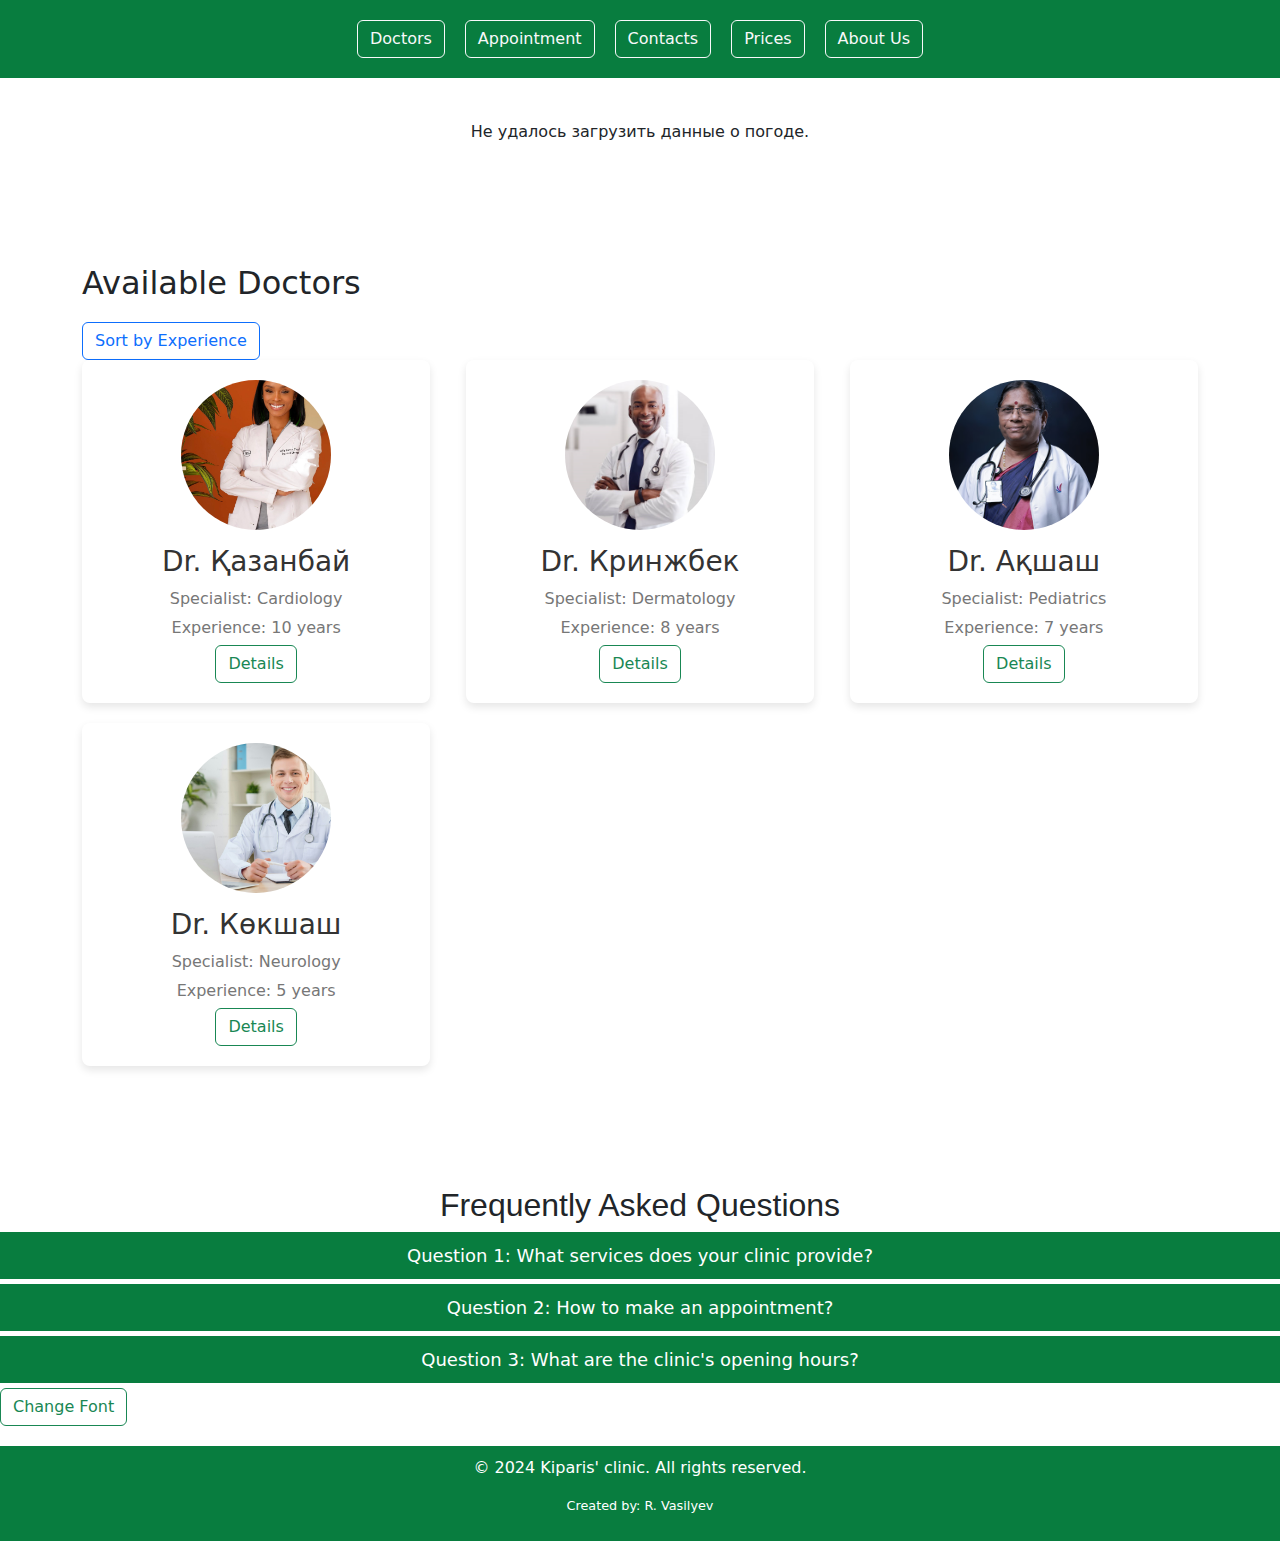
<file: index.html>
<!DOCTYPE html>
<html lang="en">
<head>
    <meta charset="UTF-8">
    <meta name="viewport" content="width=device-width, initial-scale=1.0">
    <title>Kiparis' Clinic - Doctors</title>
    <link rel="stylesheet" href="doctors.css">
    <link href="https://cdn.jsdelivr.net/npm/bootstrap@5.3.3/dist/css/bootstrap.min.css" rel="stylesheet" integrity="sha384-QWTKZyjpPEjISv5WaRU9OFeRpok6YctnYmDr5pNlyT2bRjXh0JMhjY6hW+ALEwIH" crossorigin="anonymous">
    <script src="doctors.js" defer></script>
</head>
<body>
    <script src="https://cdn.jsdelivr.net/npm/bootstrap@5.3.3/dist/js/bootstrap.bundle.min.js" integrity="sha384-YvpcrYf0tY3lHB60NNkmXc5s9fDVZLESaAA55NDzOxhy9GkcIdslK1eN7N6jIeHz" crossorigin="anonymous"></script>
    <header>
        <div class="burger-menu" onclick="toggleMenu()">☰</div>
        <nav class="nav-links">
            <ul>
                <li><a class="btn btn-outline-light" href="index.html" role="button">Doctors</a></li>
                <li><a class="btn btn-outline-light" href="form.html" role="button">Appointment</a></li>
                <li><a class="btn btn-outline-light" href="contacts.html" role="button">Contacts</a></li>
                <li><a class="btn btn-outline-light" href="prices.html" role="button">Prices</a></li>
                <li><a class="btn btn-outline-light" href="about.html" role="button">About Us</a></li>
            </ul>
        </nav>
    </header>

<div class="container" id="weather" style="text-align: center; margin-bottom: 20px;">
    <p>Загрузка данных о погоде...</p>
</div>


<div class="container" id="doctors">
    <div class="title-bar">
        <h2>Available Doctors</h2>

    </div>

    <button class="btn btn-outline-primary" onclick="toggleSort()">Sort by Experience</button>


    <div class="doctor-list">
        <div class="doctor-card">
            <img src="image1.jpg" alt="Dr. Қазанбай">
            <h3>Dr. Қазанбай</h3>
            <p>Specialist: Cardiology</p>
            <p>Experience: 10 years</p>
            <a class="btn btn-outline-success" href="first.html" role="button">Details</a>
        </div>

        <div class="doctor-card">
            <img src="image2.png" alt="Dr. Кринжбек">
            <h3>Dr. Кринжбек</h3>
            <p>Specialist: Dermatology</p>
            <p>Experience: 8 years</p>
            <a class="btn btn-outline-success" href="second.html" role="button">Details</a>
        </div>

        <div class="doctor-card">
            <img src="image3.jpg" alt="Dr. Ақшаш">
            <h3>Dr. Ақшаш</h3>
            <p>Specialist: Pediatrics</p>
            <p>Experience: 7 years</p>
            <a class="btn btn-outline-success" href="third.html" role="button">Details</a>
        </div>

        <div class="doctor-card">
            <img src="image4.jpg" alt="Dr. Көкшаш">
            <h3>Dr. Көкшаш</h3>
            <p>Specialist: Neurology</p>
            <p>Experience: 5 years</p>
            <a class="btn btn-outline-success" href="fourth.html" role="button">Details</a>
        </div>
    </div>
</div>

<h2 class="FAQ" id="myText" style="font-family: Arial, Helvetica, sans-serif;">Frequently Asked Questions</h2>

<button class="accordion">Question 1: What services does your clinic provide?</button>
<div class="panel">
    <p>Our clinic provides a wide range of medical services, including specialist consultations, laboratory tests, diagnostics and surgical procedures.</p>
</div>

<button class="accordion">Question 2: How to make an appointment?</button>
<div class="panel">
    <p>You can make an appointment through our website, by calling or visiting the clinic in person.</p>
</div>

<button class="accordion">Question 3: What are the clinic's opening hours?</button>
<div class="panel">
    <p>Our clinic is open Monday to Friday from 8:00 to 18:00, and Saturday from 9:00 to 14:00. The clinic is closed on Sunday.</p>
</div>

<button class="btn btn-outline-success" onclick="toggleFont()">Change Font</button>

<footer>
    <p>&copy; 2024 Kiparis' clinic. All rights reserved.</p>
    <p class="author">Created by: R. Vasilyev</p>
</footer>


<script>
    async function fetchWeather() {
        const latitude = 51.1694; // Широта Астаны
        const longitude = 71.4491; // Долгота Астаны
        const apiUrl = `https://api.open-meteo.com/v1/forecast?latitude=${latitude}&longitude=${longitude}&current_weather=true&timezone=Asia/Almaty`;

        try {
            const response = await fetch(apiUrl);
            if (!response.ok) {
                throw new Error('Ошибка при получении данных о погоде');
            }
            const data = await response.json();
            displayWeather(data);
        } catch (error) {
            console.error('Ошибка:', error.message);
            document.getElementById('weather').innerHTML = '<p>Не удалось загрузить данные о погоде.</p>';
        }
    }

    function displayWeather(data) {
        const weatherContainer = document.getElementById('weather');
        const temperature = Math.round(data.current_weather.temperature);
        const windspeed = data.current_weather.windspeed;
        const weathercode = data.current_weather.weathercode;
        const description = getWeatherDescription(weathercode);

        weatherContainer.innerHTML = `
            <h3>Погода в Астане</h3>
            <p>Температура: ${temperature}°C</p>
            <p>Скорость ветра: ${windspeed} м/с</p>
            <p>Состояние: ${description}</p>
        `;
    }

    function getWeatherDescription(code) {
        const descriptions = {
            0: 'Ясно',
            1: 'Преимущественно ясно',
            2: 'Переменная облачность',
            3: 'Пасмурно',
            45: 'Туман',
            48: 'Осаждающийся туман',
            51: 'Легкая морось',
            53: 'Умеренная морось',
            55: 'Сильная морось',
            56: 'Легкая ледяная морось',
            57: 'Сильная ледяная морось',
            61: 'Легкий дождь',
            63: 'Умеренный дождь',
            65: 'Сильный дождь',
            66: 'Легкий ледяной дождь',
            67: 'Сильный ледяной дождь',
            71: 'Легкий снегопад',
            73: 'Умеренный снегопад',
            75: 'Сильный снегопад',
            77: 'Снежные зерна',
            80: 'Легкий ливень',
            81: 'Умеренный ливень',
            82: 'Сильный ливень',
            85: 'Легкий снегопад',
            86: 'Сильный снегопад',
            95: 'Гроза',
            96: 'Гроза с легким градом',
            99: 'Гроза с сильным градом'
        };
        return descriptions[code] || 'Неизвестные погодные условия';
    }

    document.addEventListener('DOMContentLoaded', fetchWeather);
</script>

</body>
</html>
</file>
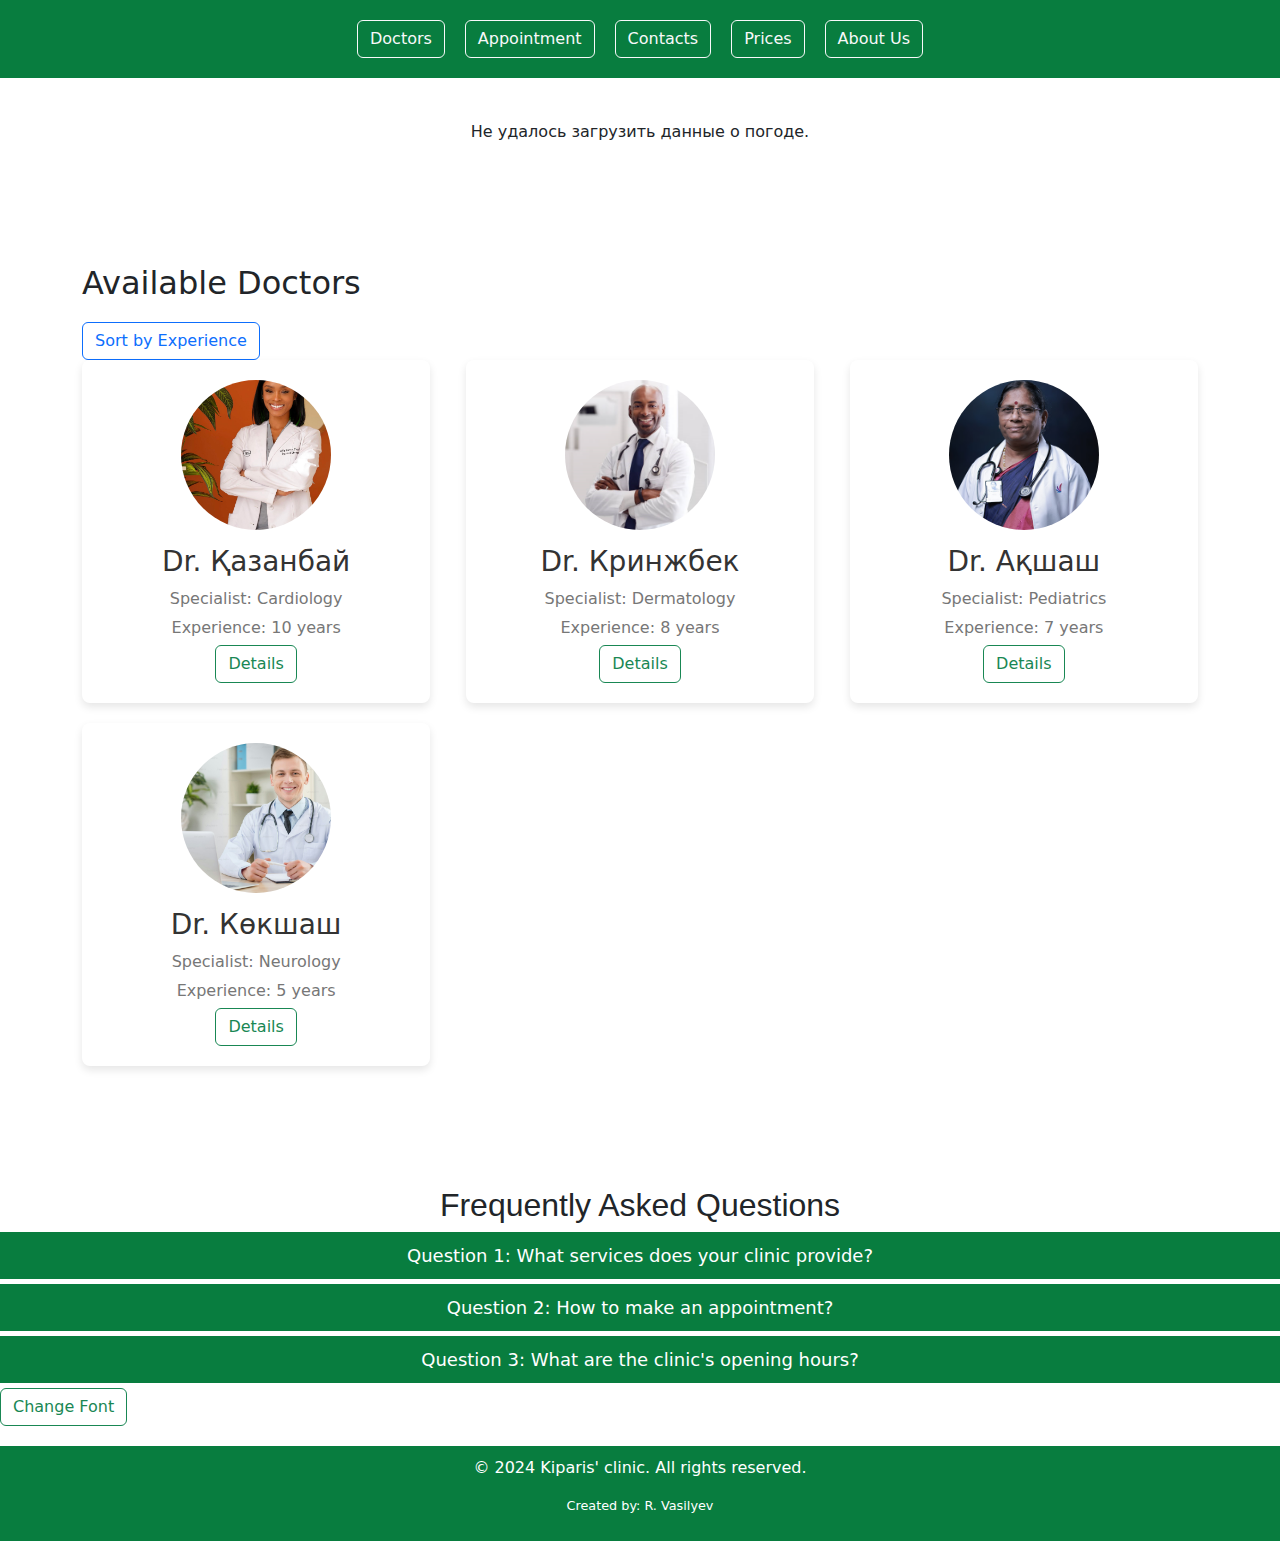
<file: main/index.html>
<!DOCTYPE html>
<html lang="en">
<head>
    <meta charset="UTF-8">
    <meta name="viewport" content="width=device-width, initial-scale=1.0">
    <title>Kiparis' Clinic - Doctors</title>
    <link rel="stylesheet" href="doctors.css">
    <link href="https://cdn.jsdelivr.net/npm/bootstrap@5.3.3/dist/css/bootstrap.min.css" rel="stylesheet" integrity="sha384-QWTKZyjpPEjISv5WaRU9OFeRpok6YctnYmDr5pNlyT2bRjXh0JMhjY6hW+ALEwIH" crossorigin="anonymous">
    <script src="doctors.js" defer></script>
</head>
<body>
    <script src="https://cdn.jsdelivr.net/npm/bootstrap@5.3.3/dist/js/bootstrap.bundle.min.js" integrity="sha384-YvpcrYf0tY3lHB60NNkmXc5s9fDVZLESaAA55NDzOxhy9GkcIdslK1eN7N6jIeHz" crossorigin="anonymous"></script>
    <header>
        <div class="burger-menu" onclick="toggleMenu()">☰</div>
        <nav class="nav-links">
            <ul>
                <li><a class="btn btn-outline-light" href="../main/doctors.html" role="button">Doctors</a></li>
                <li><a class="btn btn-outline-light" href="../form.html" role="button">Appointment</a></li>
                <li><a class="btn btn-outline-light" href="../contacts.html" role="button">Contacts</a></li>
                <li><a class="btn btn-outline-light" href="../prices.html" role="button">Prices</a></li>
                <li><a class="btn btn-outline-light" href="../about.html" role="button">About Us</a></li>
            </ul>
        </nav>
    </header>

<div class="container" id="weather" style="text-align: center; margin-bottom: 20px;">
    <p>Загрузка данных о погоде...</p>
</div>


<div class="container" id="doctors">
    <div class="title-bar">
        <h2>Available Doctors</h2>

    </div>

    <button class="btn btn-outline-primary" onclick="toggleSort()">Sort by Experience</button>


    <div class="doctor-list">
        <div class="doctor-card">
            <img src="image1.jpg" alt="Dr. Қазанбай">
            <h3>Dr. Қазанбай</h3>
            <p>Specialist: Cardiology</p>
            <p>Experience: 10 years</p>
            <a class="btn btn-outline-success" href="../details/first.html" role="button">Details</a>
        </div>

        <div class="doctor-card">
            <img src="image2.png" alt="Dr. Кринжбек">
            <h3>Dr. Кринжбек</h3>
            <p>Specialist: Dermatology</p>
            <p>Experience: 8 years</p>
            <a class="btn btn-outline-success" href="../details/second.html" role="button">Details</a>
        </div>

        <div class="doctor-card">
            <img src="image3.jpg" alt="Dr. Ақшаш">
            <h3>Dr. Ақшаш</h3>
            <p>Specialist: Pediatrics</p>
            <p>Experience: 7 years</p>
            <a class="btn btn-outline-success" href="../details/third.html" role="button">Details</a>
        </div>

        <div class="doctor-card">
            <img src="image4.jpg" alt="Dr. Көкшаш">
            <h3>Dr. Көкшаш</h3>
            <p>Specialist: Neurology</p>
            <p>Experience: 5 years</p>
            <a class="btn btn-outline-success" href="../details/fourth.html" role="button">Details</a>
        </div>
    </div>
</div>

<h2 class="FAQ" id="myText" style="font-family: Arial, Helvetica, sans-serif;">Frequently Asked Questions</h2>

<button class="accordion">Question 1: What services does your clinic provide?</button>
<div class="panel">
    <p>Our clinic provides a wide range of medical services, including specialist consultations, laboratory tests, diagnostics and surgical procedures.</p>
</div>

<button class="accordion">Question 2: How to make an appointment?</button>
<div class="panel">
    <p>You can make an appointment through our website, by calling or visiting the clinic in person.</p>
</div>

<button class="accordion">Question 3: What are the clinic's opening hours?</button>
<div class="panel">
    <p>Our clinic is open Monday to Friday from 8:00 to 18:00, and Saturday from 9:00 to 14:00. The clinic is closed on Sunday.</p>
</div>

<button class="btn btn-outline-success" onclick="toggleFont()">Change Font</button>

<footer>
    <p>&copy; 2024 Kiparis' clinic. All rights reserved.</p>
    <p class="author">Created by: R. Vasilyev</p>
</footer>


<script>
    async function fetchWeather() {
        const latitude = 51.1694; // Широта Астаны
        const longitude = 71.4491; // Долгота Астаны
        const apiUrl = `https://api.open-meteo.com/v1/forecast?latitude=${latitude}&longitude=${longitude}&current_weather=true&timezone=Asia/Almaty`;

        try {
            const response = await fetch(apiUrl);
            if (!response.ok) {
                throw new Error('Ошибка при получении данных о погоде');
            }
            const data = await response.json();
            displayWeather(data);
        } catch (error) {
            console.error('Ошибка:', error.message);
            document.getElementById('weather').innerHTML = '<p>Не удалось загрузить данные о погоде.</p>';
        }
    }

    function displayWeather(data) {
        const weatherContainer = document.getElementById('weather');
        const temperature = Math.round(data.current_weather.temperature);
        const windspeed = data.current_weather.windspeed;
        const weathercode = data.current_weather.weathercode;
        const description = getWeatherDescription(weathercode);

        weatherContainer.innerHTML = `
            <h3>Погода в Астане</h3>
            <p>Температура: ${temperature}°C</p>
            <p>Скорость ветра: ${windspeed} м/с</p>
            <p>Состояние: ${description}</p>
        `;
    }

    function getWeatherDescription(code) {
        const descriptions = {
            0: 'Ясно',
            1: 'Преимущественно ясно',
            2: 'Переменная облачность',
            3: 'Пасмурно',
            45: 'Туман',
            48: 'Осаждающийся туман',
            51: 'Легкая морось',
            53: 'Умеренная морось',
            55: 'Сильная морось',
            56: 'Легкая ледяная морось',
            57: 'Сильная ледяная морось',
            61: 'Легкий дождь',
            63: 'Умеренный дождь',
            65: 'Сильный дождь',
            66: 'Легкий ледяной дождь',
            67: 'Сильный ледяной дождь',
            71: 'Легкий снегопад',
            73: 'Умеренный снегопад',
            75: 'Сильный снегопад',
            77: 'Снежные зерна',
            80: 'Легкий ливень',
            81: 'Умеренный ливень',
            82: 'Сильный ливень',
            85: 'Легкий снегопад',
            86: 'Сильный снегопад',
            95: 'Гроза',
            96: 'Гроза с легким градом',
            99: 'Гроза с сильным градом'
        };
        return descriptions[code] || 'Неизвестные погодные условия';
    }

    document.addEventListener('DOMContentLoaded', fetchWeather);
</script>

</body>
</html>
</file>
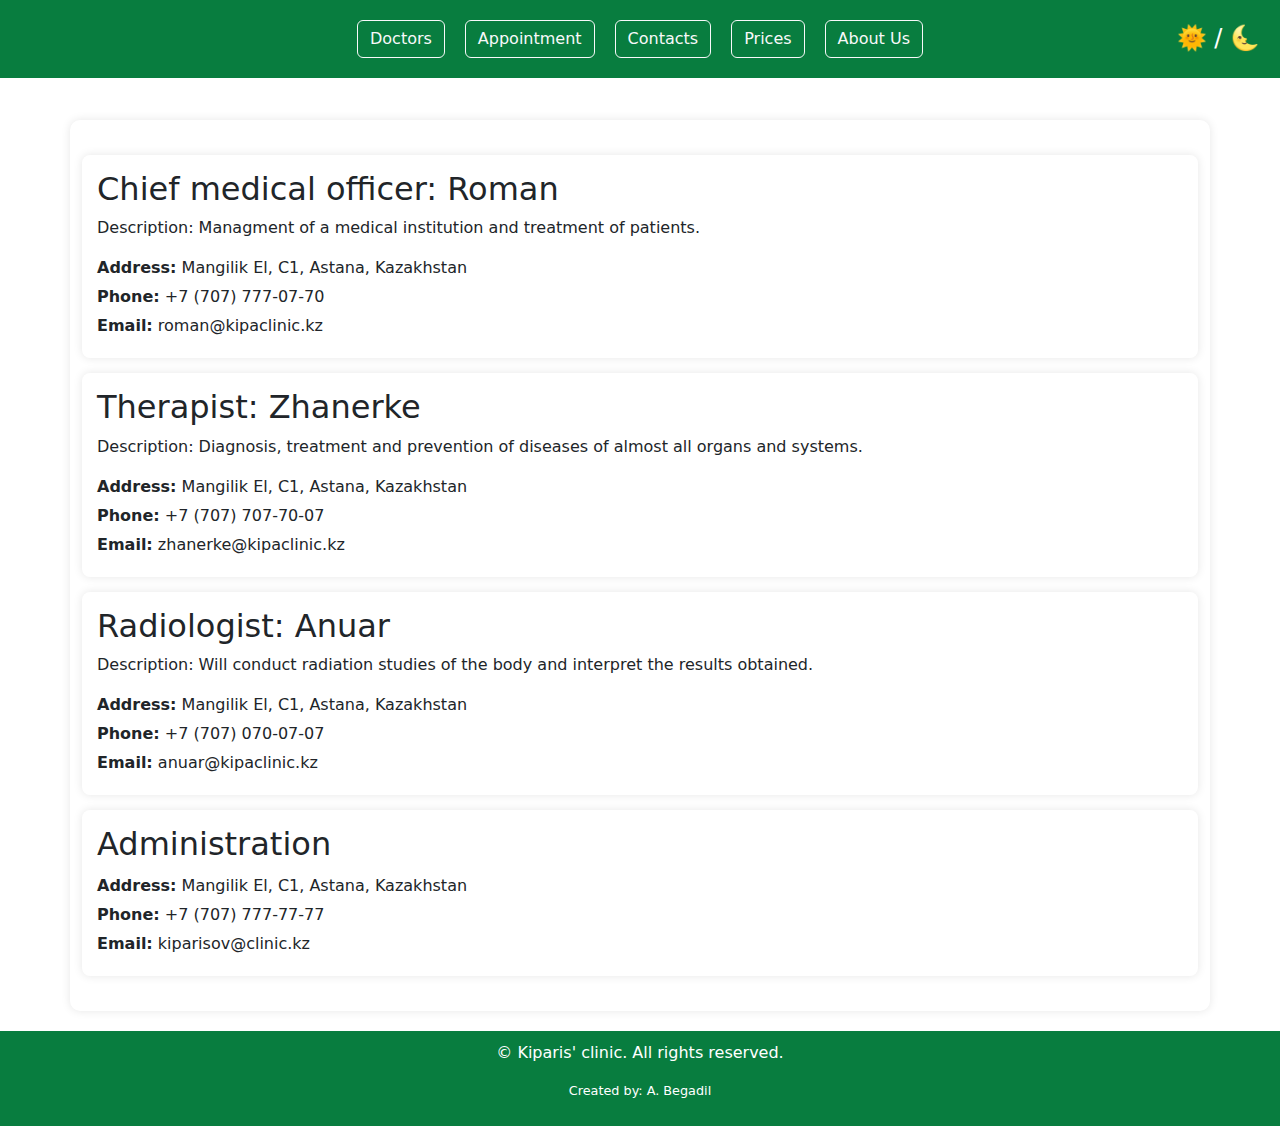
<file: contacts.html>
<!DOCTYPE html>
<html lang="en">
<head>
    <meta charset="UTF-8">
    <meta name="viewport" content="width=device-width, initial-scale=1.0">
    <title>Kiparis' Clinic - Contacts</title>
    <link rel="stylesheet" href="contacts.css">
    <script src="contacts.js" defer></script>

    <link href="https://cdn.jsdelivr.net/npm/bootstrap@5.3.3/dist/css/bootstrap.min.css" rel="stylesheet" integrity="sha384-QWTKZyjpPEjISv5WaRU9OFeRpok6YctnYmDr5pNlyT2bRjXh0JMhjY6hW+ALEwIH" crossorigin="anonymous">
</head>
<body>
<script src="https://cdn.jsdelivr.net/npm/bootstrap@5.3.3/dist/js/bootstrap.bundle.min.js" integrity="sha384-YvpcrYf0tY3lHB60NNkmXc5s9fDVZLESaAA55NDzOxhy9GkcIdslK1eN7N6jIeHz" crossorigin="anonymous"></script>

<header>
    <div class="burger-menu" onclick="toggleMenu()">☰</div>
    <nav class="nav-links">
        <ul>
            <li><a class="btn btn-outline-light" role="button" href="index.html">Doctors</a></li>
            <li><a class="btn btn-outline-light" role="button" href="form.html">Appointment</a></li>
            <li><a class="btn btn-outline-light" role="button" href="contacts.html">Contacts</a></li>
            <li><a class="btn btn-outline-light" role="button" href="prices.html">Prices</a></li>
            <li><a class="btn btn-outline-light" role="button" href="about.html">About Us</a></li>
        </ul>
    </nav>
    <div class="theme-switcher">
        <input type="checkbox" id="themeToggle">
        <label for="themeToggle" class="toggle-label">🌞 / 🌜</label>
    </div>
</header>

<div class="container">
    <div class="company">
        <h2>Chief medical officer: Roman</h2>
        <p>Description: Managment of a medical institution and treatment of patients.</p>
        <div class="contact-info">
            <p><strong>Address:</strong> Mangilik El, C1, Astana, Kazakhstan</p>
            <p><strong>Phone:</strong> +7 (707) 777-07-70</p>
            <p><strong>Email:</strong> roman@kipaclinic.kz</p>
        </div>
    </div>

    <div class="company">
        <h2>Therapist: Zhanerke</h2>
        <p>Description: Diagnosis, treatment and prevention of diseases of almost all organs and systems.</p>
        <div class="contact-info">
            <p><strong>Address:</strong> Mangilik El, C1, Astana, Kazakhstan</p>
            <p><strong>Phone:</strong> +7 (707) 707-70-07</p>
            <p><strong>Email:</strong> zhanerke@kipaclinic.kz</p>
        </div>
    </div>

    <div class="company">
        <h2>Radiologist: Anuar</h2>
        <p>Description: Will conduct radiation studies of the body and interpret the results obtained.</p>
        <div class="contact-info">
            <p><strong>Address:</strong> Mangilik El, C1, Astana, Kazakhstan</p>
            <p><strong>Phone:</strong> +7 (707) 070-07-07</p>
            <p><strong>Email:</strong> anuar@kipaclinic.kz</p>
        </div>
    </div>

    <div class="company">
        <h2>Administration</h2>
        <div class="contact-info">
            <p><strong>Address:</strong> Mangilik El, C1, Astana, Kazakhstan</p>
            <p><strong>Phone:</strong> +7 (707) 777-77-77</p>
            <p><strong>Email:</strong> kiparisov@clinic.kz</p>
        </div>
    </div>
</div>

<footer>
    <p>&copy; Kiparis' clinic. All rights reserved.</p>
    <p class="author">Created by: A. Begadil</p>
</footer>

</body>
</html>
</file>
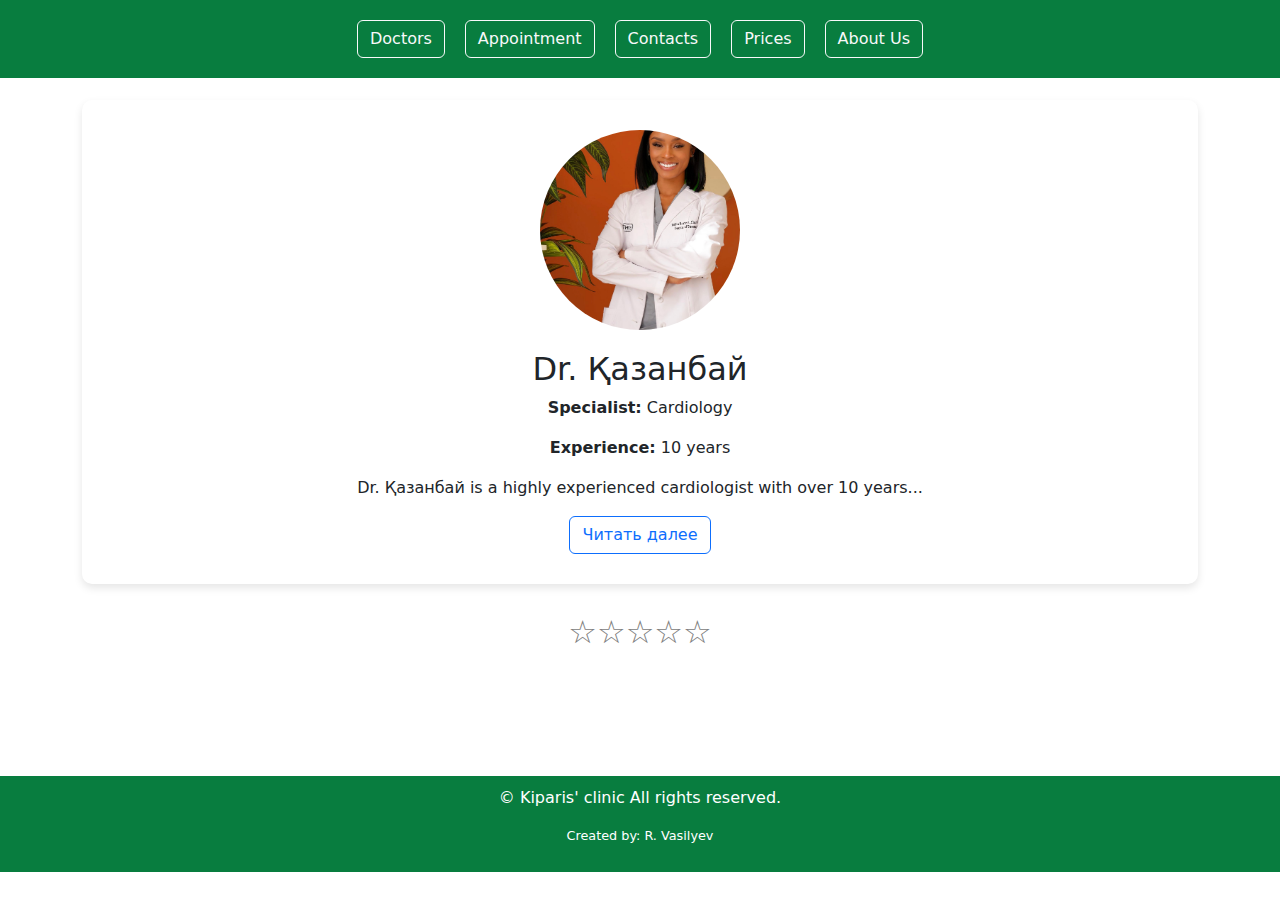
<file: first.html>
<!DOCTYPE html>
<html lang="en">
<head>
    <meta charset="UTF-8">
    <meta name="viewport" content="width=device-width, initial-scale=1.0">
    <title>Kiparis' Clinic - Dr. Қазанбай</title>
    <link rel="stylesheet" href="first.css">
    <link href="https://cdn.jsdelivr.net/npm/bootstrap@5.3.3/dist/css/bootstrap.min.css" rel="stylesheet" integrity="sha384-QWTKZyjpPEjISv5WaRU9OFeRpok6YctnYmDr5pNlyT2bRjXh0JMhjY6hW+ALEwIH" crossorigin="anonymous">
    <script src="first.js" defer></script>
</head>
<body>
<script src="https://cdn.jsdelivr.net/npm/bootstrap@5.3.3/dist/js/bootstrap.bundle.min.js" integrity="sha384-YvpcrYf0tY3lHB60NNkmXc5s9fDVZLESaAA55NDzOxhy9GkcIdslK1eN7N6jIeHz" crossorigin="anonymous"></script>

<header>
    <div class="burger-menu" onclick="toggleMenu()">☰</div>
    <nav class="nav-links">
        <ul>
            <li><a class="btn btn-outline-light" href="index.html" role="button">Doctors</a></li>
            <li><a class="btn btn-outline-light" href="form.html" role="button">Appointment</a></li>
            <li><a class="btn btn-outline-light" href="contacts.html" role="button">Contacts</a></li>
            <li><a class="btn btn-outline-light" href="prices.html" role="button">Prices</a></li>
            <li><a class="btn btn-outline-light" href="about.html" role="button">About Us</a></li>
        </ul>
    </nav>
</header>

<div class="container">
    <div class="doctor-profile">
        <img src="image1.jpg" alt="Dr. Қазанбай" class="img-fluid">
        <h2>Dr. Қазанбай</h2>
        <p><strong>Specialist:</strong> Cardiology</p>
        <p><strong>Experience:</strong> 10 years</p>
        <p>
            <span id="initialText">Dr. Қазанбай is a highly experienced cardiologist with over 10 years...</span>
            <span id="moreText" style="display: none;">Dr. Қазанбай is a highly experienced cardiologist with over 10 years of expertise in diagnosing and treating various heart-related conditions. She specializes in heart disease management, cardiac imaging, and preventative cardiology. Dr. Қазанбай is dedicated to providing personalized care for her patients, focusing on improving heart health and quality of life. She has been part of several leading cardiac research studies and is a member of international cardiology associations.</span>
        </p>
        <button id="readMoreBtn" class="btn btn-outline-primary">Читать далее</button>
    </div>

    <div class="rating mt-4">
        <span class="star" data-value="1">☆</span>
        <span class="star" data-value="2">☆</span>
        <span class="star" data-value="3">☆</span>
        <span class="star" data-value="4">☆</span>
        <span class="star" data-value="5">☆</span>
    </div>
    <audio id="sound1" src="chord1.ogg" preload="auto"></audio>
    <audio id="sound2" src="chord2.ogg" preload="auto"></audio>
    <audio id="sound3" src="chord3.ogg" preload="auto"></audio>
    <audio id="sound4" src="chord4.ogg" preload="auto"></audio>
    <audio id="sound5" src="chord5.ogg" preload="auto"></audio>
</div>

<footer class="mt-4">
    <p>&copy; Kiparis' clinic All rights reserved.</p>
    <p class="author">Created by: R. Vasilyev</p>
</footer>

</body>
</html>
</file>
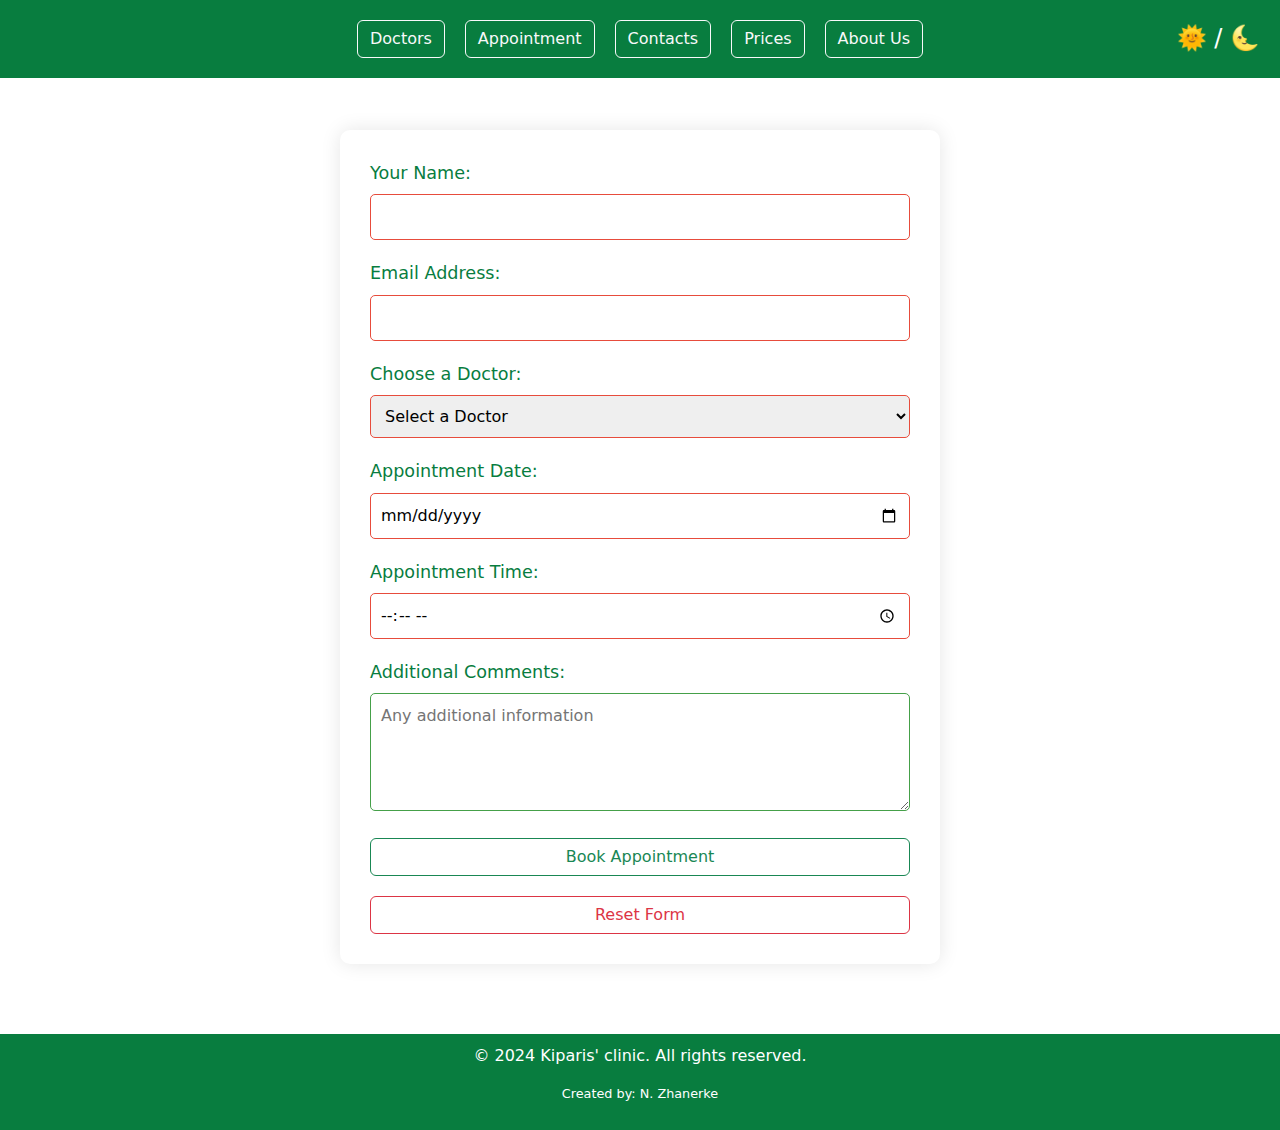
<file: form.html>
<!DOCTYPE html>
<html lang="en">
<head>
    <meta charset="UTF-8">
    <meta name="viewport" content="width=device-width, initial-scale=1.0">
    <title>Kiparis' Clinic - Appointment</title>
    <link rel="stylesheet" href="form.css">
    <script src="form.js" defer></script>

    <link href="https://cdn.jsdelivr.net/npm/bootstrap@5.3.3/dist/css/bootstrap.min.css" rel="stylesheet" integrity="sha384-QWTKZyjpPEjISv5WaRU9OFeRpok6YctnYmDr5pNlyT2bRjXh0JMhjY6hW+ALEwIH" crossorigin="anonymous">

</head>
<body>
<script src="https://cdn.jsdelivr.net/npm/bootstrap@5.3.3/dist/js/bootstrap.bundle.min.js" integrity="sha384-YvpcrYf0tY3lHB60NNkmXc5s9fDVZLESaAA55NDzOxhy9GkcIdslK1eN7N6jIeHz" crossorigin="anonymous"></script>

<header>
    <div class="burger-menu" onclick="toggleMenu()">☰</div>
    <nav class="nav-links">
        <ul>
            <li><a class="btn btn-outline-light" role="button" href="index.html">Doctors</a></li>
            <li><a class="btn btn-outline-light" role="button" href="form.html">Appointment</a></li>
            <li><a class="btn btn-outline-light" role="button" href="contacts.html">Contacts</a></li>
            <li><a class="btn btn-outline-light" role="button" href="prices.html">Prices</a></li>
            <li><a class="btn btn-outline-light" role="button" href="about.html">About Us</a></li>
        </ul>
    </nav>
    <div class="theme-switcher">
        <input type="checkbox" id="themeToggle">
        <label for="themeToggle" class="toggle-label">🌞 / 🌜</label>
    </div>
</header>

<main>
    <div class="form-container">
        <form id="appointmentForm">
            <div class="form-group">
                <label for="name">Your Name:</label>
                <input type="text" id="name" name="name" required>
               
            </div>

            <div class="form-group">
                <label for="email">Email Address:</label>
                <input type="email" id="email" name="email" required>
                
            </div>

            <div class="form-group">
                <label for="doctor">Choose a Doctor:</label>
                <select id="doctor" name="doctor" required>
                    <option value="">Select a Doctor</option>
                    <option value="Қазанбай">Қазанбай - Cardiology</option>
                    <option value="Кринжбек">Кринжбек - Dermatology</option>
                    <option value="Ақшаш">Ақшаш - Pediatrics</option>
                    <option value="Көкшаш">Көкшаш - Neurology</option>
                </select>
             
            </div>

            <div class="form-group">
                <label for="date">Appointment Date:</label>
                <input type="date" id="date" name="date" required>
               
            </div>

            <div class="form-group">
                <label for="time">Appointment Time:</label>
                <input type="time" id="time" name="time" required>
                
            </div>

            <div class="form-group">
                <label for="comments">Additional Comments:</label>
                <textarea id="comments" name="comments" rows="4" placeholder="Any additional information"></textarea>
            </div>

            <div class="form-group">
                <button class="btn btn-outline-success" type="submit" role="button">Book Appointment</button>
            </div>
            <button class="btn btn-outline-danger" type="reset" role="button">Reset Form</button>
        </form>
    </div>
</main>



<footer>
    <p>&copy; 2024 Kiparis' clinic. All rights reserved.</p>
    <p class="author">Created by: N. Zhanerke</p>
</footer>

</body>
</html>
</file>
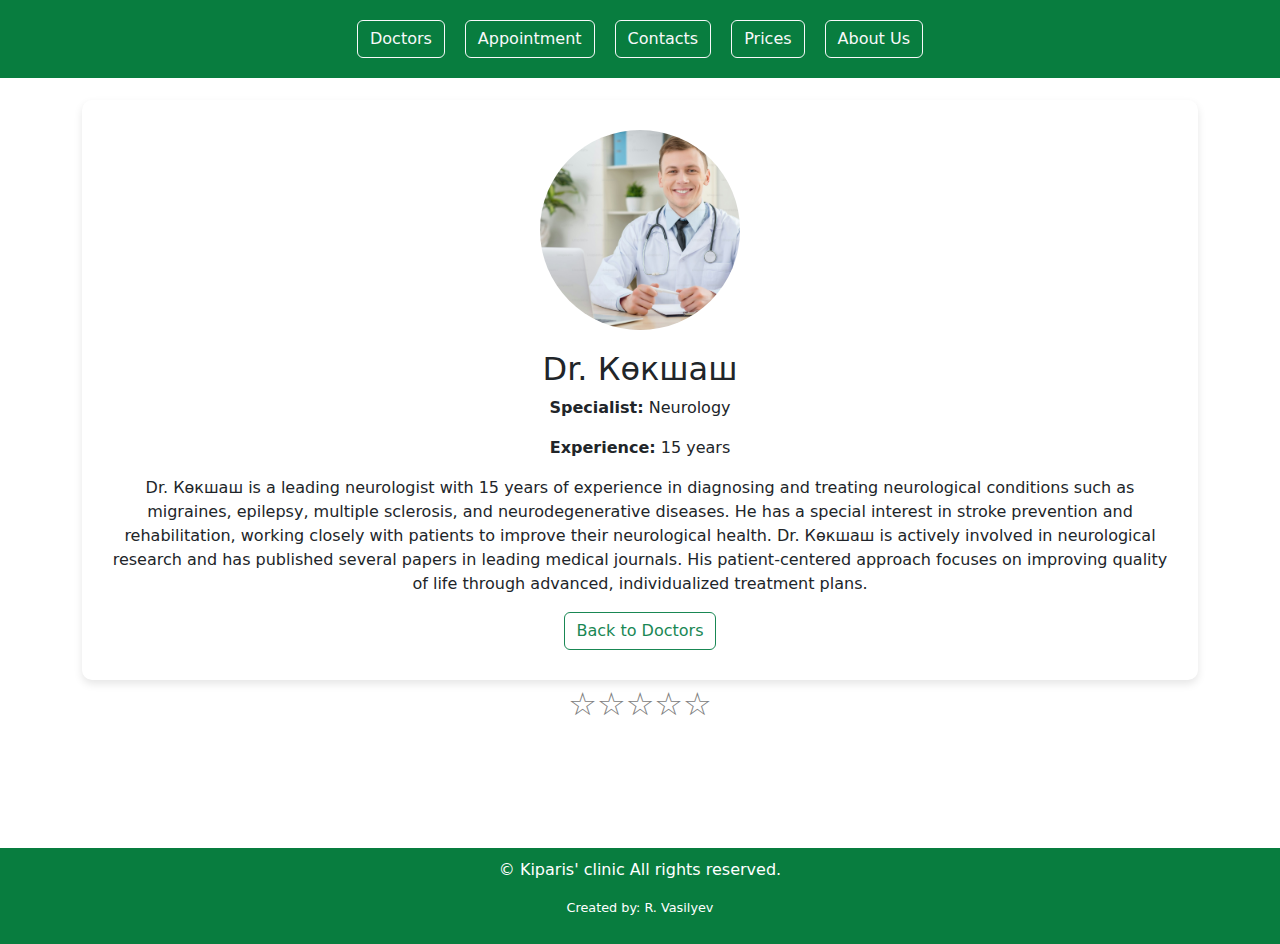
<file: fourth.html>
<!DOCTYPE html>
<html lang="en">
<head>
    <meta charset="UTF-8">
    <meta name="viewport" content="width=device-width, initial-scale=1.0">
    <title>Kiparis' Clinic - Dr. Көкшаш</title>
    <link rel="stylesheet" href="fourth.css">
    <link href="https://cdn.jsdelivr.net/npm/bootstrap@5.3.3/dist/css/bootstrap.min.css" rel="stylesheet" integrity="sha384-QWTKZyjpPEjISv5WaRU9OFeRpok6YctnYmDr5pNlyT2bRjXh0JMhjY6hW+ALEwIH" crossorigin="anonymous">
    <script src="fourth.js" defer></script>
</head>
<body>
    <script src="https://cdn.jsdelivr.net/npm/bootstrap@5.3.3/dist/js/bootstrap.bundle.min.js" integrity="sha384-YvpcrYf0tY3lHB60NNkmXc5s9fDVZLESaAA55NDzOxhy9GkcIdslK1eN7N6jIeHz" crossorigin="anonymous"></script>
    <header>
        <div class="burger-menu" onclick="toggleMenu()">☰</div>
        <nav class="nav-links">
            <ul>
                <li><a class="btn btn-outline-light" href="index.html" role="button">Doctors</a></li>
                <li><a class="btn btn-outline-light" href="form.html" role="button">Appointment</a></li>
                <li><a class="btn btn-outline-light" href="contacts.html" role="button">Contacts</a></li>
                <li><a class="btn btn-outline-light" href="prices.html" role="button">Prices</a></li>
                <li><a class="btn btn-outline-light" href="about.html" role="button">About Us</a></li>
            </ul>
        </nav>
    </header>

<div class="container">
    <div class="doctor-profile">
        <img src="image4.jpg" alt="Dr. Көкшаш">
        <h2>Dr. Көкшаш</h2>
        <p><strong>Specialist:</strong> Neurology</p>
        <p><strong>Experience:</strong> 15 years</p>
        <p>Dr. Көкшаш is a leading neurologist with 15 years of experience in diagnosing and treating neurological conditions such as migraines, epilepsy, multiple sclerosis, and neurodegenerative diseases. He has a special interest in stroke prevention and rehabilitation, working closely with patients to improve their neurological health. Dr. Көкшаш is actively involved in neurological research and has published several papers in leading medical journals. His patient-centered approach focuses on improving quality of life through advanced, individualized treatment plans.</p>
        <a class="btn btn-outline-success" href="index.html" role="button">Back to Doctors</a>
    </div>
    <div class="rating">
        <span class="star" data-value="1">☆</span>
        <span class="star" data-value="2">☆</span>
        <span class="star" data-value="3">☆</span>
        <span class="star" data-value="4">☆</span>
        <span class="star" data-value="5">☆</span>
    </div>
    <audio id="sound1" src="chord1.ogg" preload="auto"></audio>
    <audio id="sound2" src="chord2.ogg" preload="auto"></audio>
    <audio id="sound3" src="chord3.ogg" preload="auto"></audio>
    <audio id="sound4" src="chord4.ogg" preload="auto"></audio>
    <audio id="sound5" src="chord5.ogg" preload="auto"></audio>         
</div>

<footer>
    <p>&copy; Kiparis' clinic All rights reserved.</p>
    <p class="author">Created by: R. Vasilyev</p>
</footer>

</body>
</html>
</file>
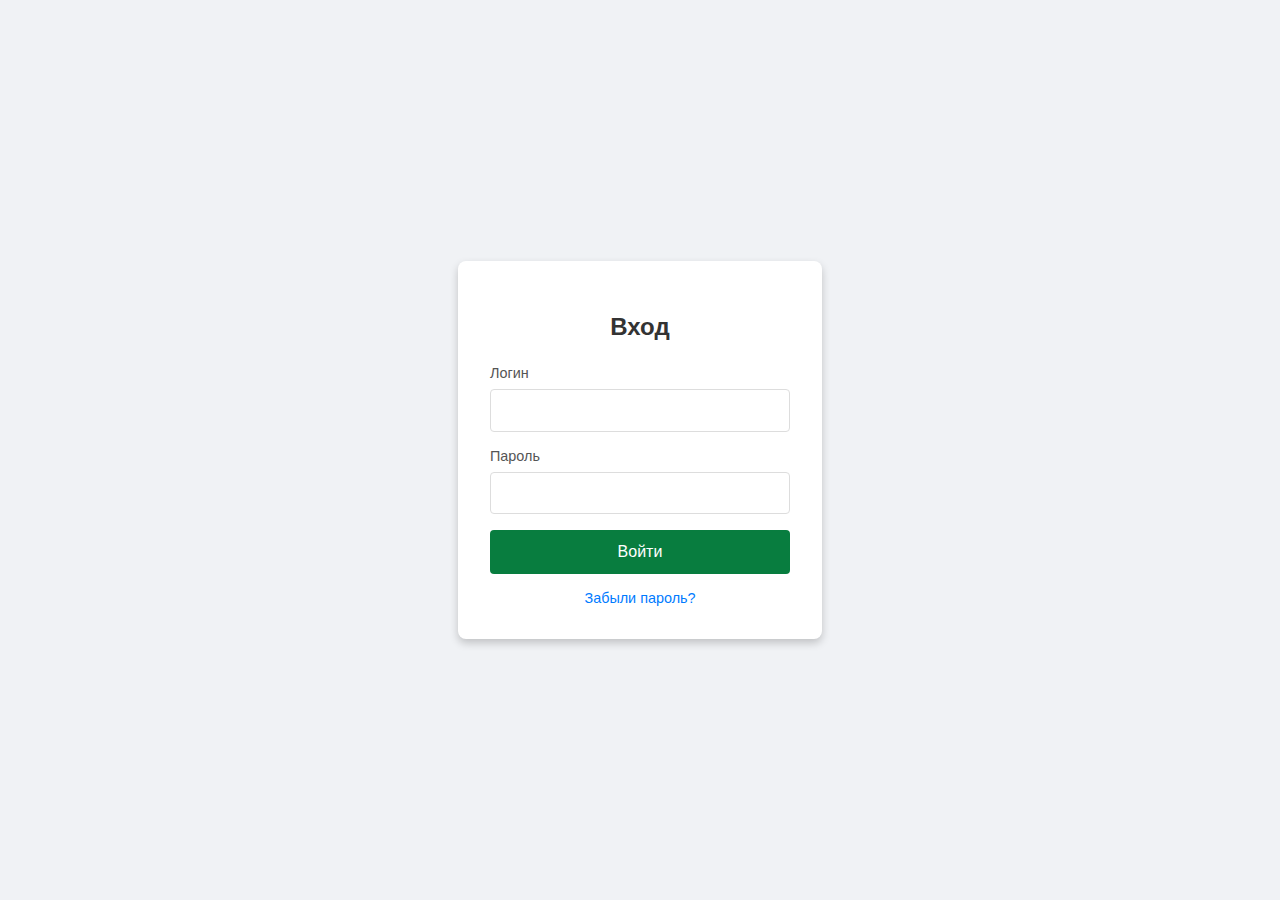
<file: login.html>
<!DOCTYPE html>
<html lang="ru">
<head>
    <meta charset="UTF-8">
    <meta name="viewport" content="width=device-width, initial-scale=1.0">
    <title>Login Page</title>
    <link rel="stylesheet" href="login.css">
</head>
<body>
    <div class="login-container">
        <h2>Вход</h2>
        <form id="loginForm">
            <label for="username">Логин</label>
            <input type="text" id="username" name="username" required>

            <label for="password">Пароль</label>
            <input type="password" id="password" name="password" required>

            <button type="submit">Войти</button>

            <a href="#" class="forgot-password">Забыли пароль?</a>
        </form>
    </div>

    <script src="login.js" defer></script>
</body>
</html>
</file>
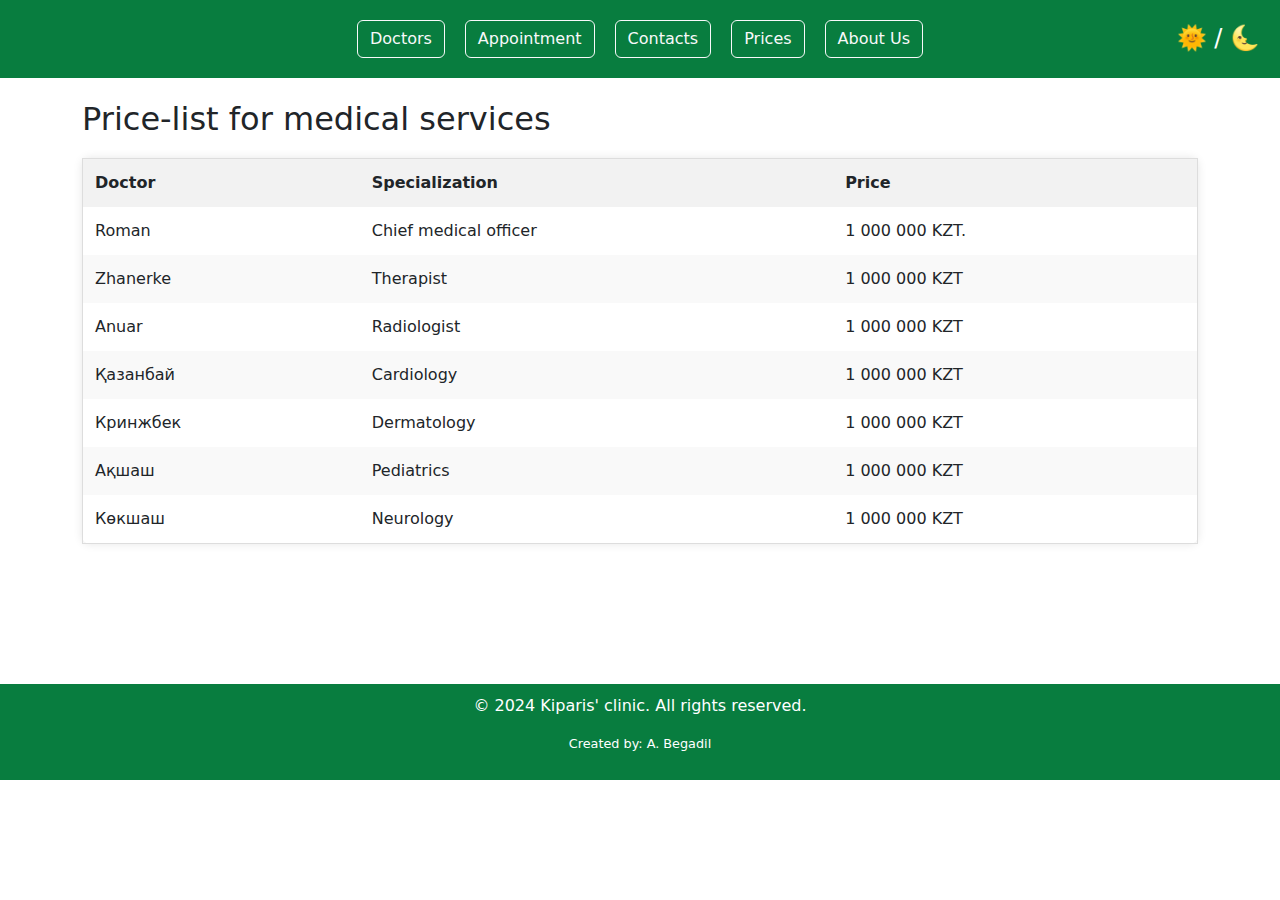
<file: prices.html>
<!DOCTYPE html>
<html lang="en">
<head>
    <meta charset="UTF-8">
    <meta name="viewport" content="width=device-width, initial-scale=1.0">
    <title>Kiparis' Clinic - Prices</title>
    <link rel="stylesheet" href="prices.css">
    <script src="prices.js" defer></script>

    <link href="https://cdn.jsdelivr.net/npm/bootstrap@5.3.3/dist/css/bootstrap.min.css" rel="stylesheet" integrity="sha384-QWTKZyjpPEjISv5WaRU9OFeRpok6YctnYmDr5pNlyT2bRjXh0JMhjY6hW+ALEwIH" crossorigin="anonymous">
</head>
<body>
<script src="https://cdn.jsdelivr.net/npm/bootstrap@5.3.3/dist/js/bootstrap.bundle.min.js" integrity="sha384-YvpcrYf0tY3lHB60NNkmXc5s9fDVZLESaAA55NDzOxhy9GkcIdslK1eN7N6jIeHz" crossorigin="anonymous"></script>

<header>
    <div class="burger-menu" onclick="toggleMenu()">☰</div>
    <nav class="nav-links">
        <ul>
            <li><a class="btn btn-outline-light" role="button" href="index.html">Doctors</a></li>
            <li><a class="btn btn-outline-light" role="button" href="form.html">Appointment</a></li>
            <li><a class="btn btn-outline-light" role="button" href="contacts.html">Contacts</a></li>
            <li><a class="btn btn-outline-light" role="button" href="prices.html">Prices</a></li>
            <li><a class="btn btn-outline-light" role="button" href="about.html">About Us</a></li>
        </ul>
    </nav>
    <div class="theme-switcher">
        <input type="checkbox" id="themeToggle">
        <label for="themeToggle" class="toggle-label">🌞 / 🌜</label>
    </div>
</header>

<div class="container">
    <h2>Price-list for medical services</h2>
    <table>
        <thead>
        <tr>
            <th>Doctor</th>
            <th>Specialization</th>
            <th>Price</th>
        </tr>
        </thead>
        <tbody>
        <tr>
            <td>Roman</td>
            <td>Chief medical officer</td>
            <td>1 000 000 KZT.</td>
        </tr>
        <tr>
            <td>Zhanerke</td>
            <td>Therapist</td>
            <td>1 000 000 KZT</td>
        </tr>
        <tr>
            <td>Anuar</td>
            <td>Radiologist</td>
            <td>1 000 000 KZT</td>
        </tr>
        <tr>
            <td>Қазанбай</td>
            <td>Cardiology</td>
            <td>1 000 000 KZT</td>
        </tr>
        <tr>
            <td>Кринжбек</td>
            <td>Dermatology</td>
            <td>1 000 000 KZT</td>
        </tr>
        <tr>
            <td>Ақшаш</td>
            <td>Pediatrics</td>
            <td>1 000 000 KZT</td>
        </tr>
        <tr>
            <td>Көкшаш</td>
            <td>Neurology</td>
            <td>1 000 000 KZT</td>
        </tr>
        </tbody>
    </table>
</div>

<footer>
    <p>&copy; 2024 Kiparis' clinic. All rights reserved.</p>
    <p class="author">Created by: A. Begadil</p>
</footer>

</body>
</html>
</file>
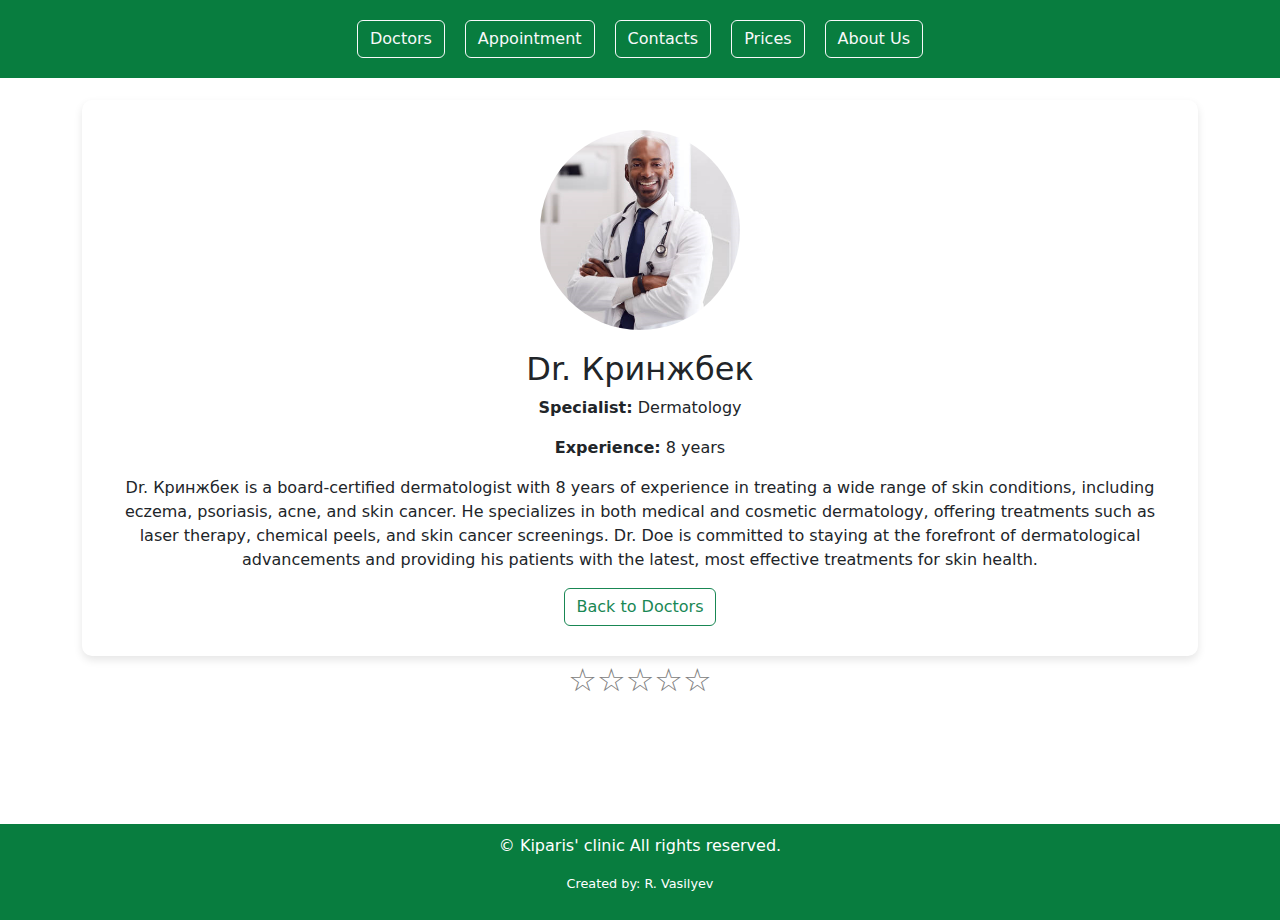
<file: second.html>
<!DOCTYPE html>
<html lang="en">
<head>
    <meta charset="UTF-8">
    <meta name="viewport" content="width=device-width, initial-scale=1.0">
    <title>Dr. Jane Smith</title>
    <link rel="stylesheet" href="second.css">
    <link href="https://cdn.jsdelivr.net/npm/bootstrap@5.3.3/dist/css/bootstrap.min.css" rel="stylesheet" integrity="sha384-QWTKZyjpPEjISv5WaRU9OFeRpok6YctnYmDr5pNlyT2bRjXh0JMhjY6hW+ALEwIH" crossorigin="anonymous">
    <script src="second.js" defer></script>
</head>
<body>
    <script src="https://cdn.jsdelivr.net/npm/bootstrap@5.3.3/dist/js/bootstrap.bundle.min.js" integrity="sha384-YvpcrYf0tY3lHB60NNkmXc5s9fDVZLESaAA55NDzOxhy9GkcIdslK1eN7N6jIeHz" crossorigin="anonymous"></script>
    <header>
        <div class="burger-menu" onclick="toggleMenu()">☰</div>
        <nav class="nav-links">
            <ul>
                <li><a class="btn btn-outline-light" href="index.html" role="button">Doctors</a></li>
                <li><a class="btn btn-outline-light" href="form.html" role="button">Appointment</a></li>
                <li><a class="btn btn-outline-light" href="contacts.html" role="button">Contacts</a></li>
                <li><a class="btn btn-outline-light" href="prices.html" role="button">Prices</a></li>
                <li><a class="btn btn-outline-light" href="about.html" role="button">About Us</a></li>
            </ul>
        </nav>
    </header>

<div class="container">
    <div class="doctor-profile">
        <img src="image2.png" alt="Dr. Jane Smith">
        <h2>Dr. Кринжбек</h2>
        <p><strong>Specialist:</strong> Dermatology</p>
        <p><strong>Experience:</strong> 8 years</p>
        <p>Dr. Кринжбек is a board-certified dermatologist with 8 years of experience in treating a wide range of skin conditions, including eczema, psoriasis, acne, and skin cancer. He specializes in both medical and cosmetic dermatology, offering treatments such as laser therapy, chemical peels, and skin cancer screenings. Dr. Doe is committed to staying at the forefront of dermatological advancements and providing his patients with the latest, most effective treatments for skin health.</p>
        <a class="btn btn-outline-success" href="index.html" role="button">Back to Doctors</a>
    </div>
    <div class="rating">
        <span class="star" data-value="1">☆</span>
        <span class="star" data-value="2">☆</span>
        <span class="star" data-value="3">☆</span>
        <span class="star" data-value="4">☆</span>
        <span class="star" data-value="5">☆</span>
      </div>
      <audio id="sound1" src="chord1.ogg" preload="auto"></audio>
      <audio id="sound2" src="chord2.ogg" preload="auto"></audio>
      <audio id="sound3" src="chord3.ogg" preload="auto"></audio>
      <audio id="sound4" src="chord4.ogg" preload="auto"></audio>
      <audio id="sound5" src="chord5.ogg" preload="auto"></audio>        
</div>

<footer>
    <p>&copy; Kiparis' clinic All rights reserved.</p>
    <p class="author">Created by: R. Vasilyev</p>
</footer>

</body>
</html>
</file>
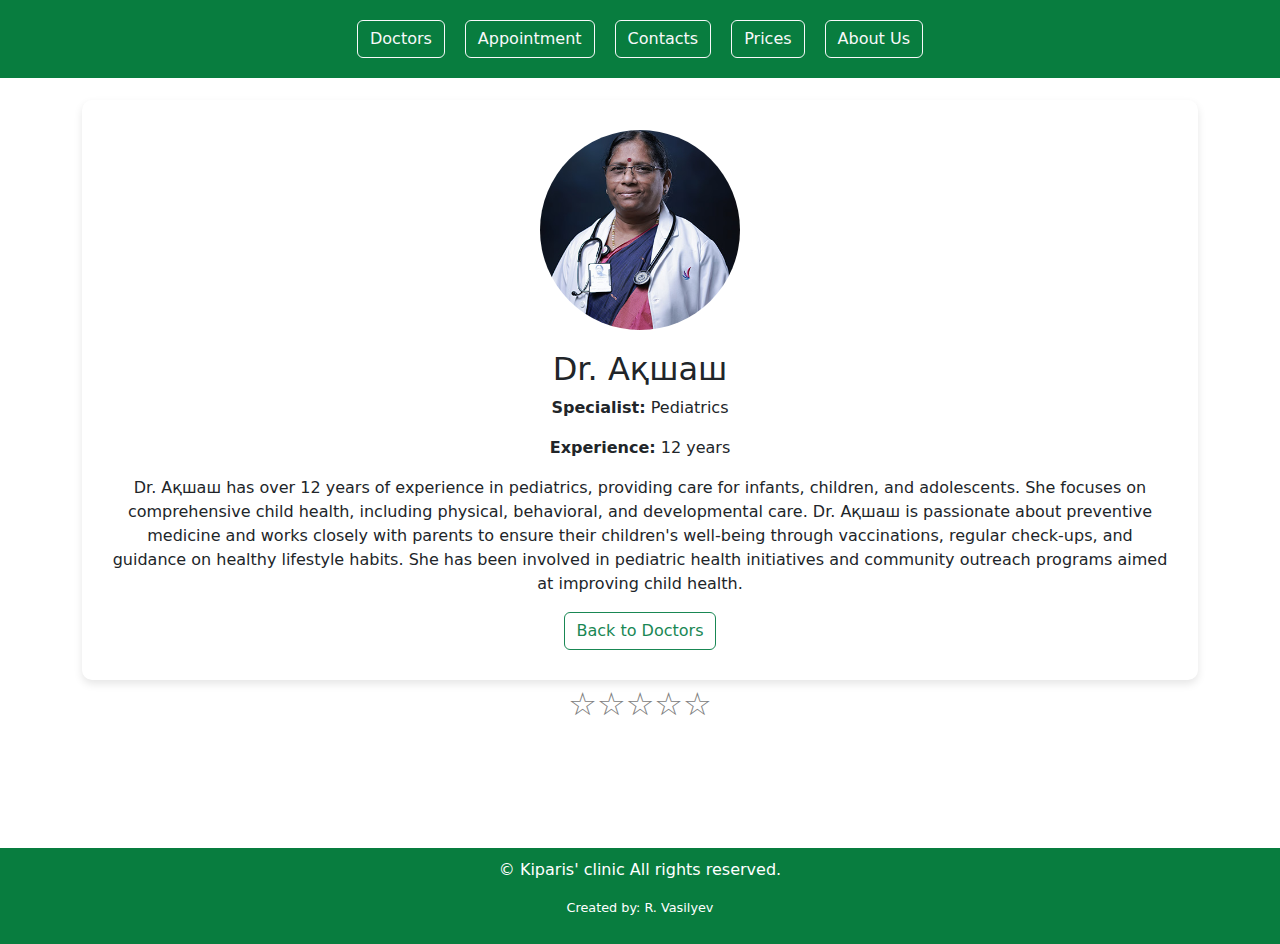
<file: third.html>
<!DOCTYPE html>
<html lang="en">
<head>
    <meta charset="UTF-8">
    <meta name="viewport" content="width=device-width, initial-scale=1.0">
    <title>Kiparis' Clinic - Dr. Ақшаш</title>
    <link rel="stylesheet" href="third.css">
    <link href="https://cdn.jsdelivr.net/npm/bootstrap@5.3.3/dist/css/bootstrap.min.css" rel="stylesheet" integrity="sha384-QWTKZyjpPEjISv5WaRU9OFeRpok6YctnYmDr5pNlyT2bRjXh0JMhjY6hW+ALEwIH" crossorigin="anonymous">
    <script src="third.js" defer></script>
</head>
<body>
    <script src="https://cdn.jsdelivr.net/npm/bootstrap@5.3.3/dist/js/bootstrap.bundle.min.js" integrity="sha384-YvpcrYf0tY3lHB60NNkmXc5s9fDVZLESaAA55NDzOxhy9GkcIdslK1eN7N6jIeHz" crossorigin="anonymous"></script>
    <header>
        <div class="burger-menu" onclick="toggleMenu()">☰</div>
        <nav class="nav-links">
            <ul>
                <li><a class="btn btn-outline-light" href="index.html" role="button">Doctors</a></li>
                <li><a class="btn btn-outline-light" href="form.html" role="button">Appointment</a></li>
                <li><a class="btn btn-outline-light" href="contacts.html" role="button">Contacts</a></li>
                <li><a class="btn btn-outline-light" href="prices.html" role="button">Prices</a></li>
                <li><a class="btn btn-outline-light" href="about.html" role="button">About Us</a></li>
            </ul>
        </nav>
    </header>

<div class="container">
    <div class="doctor-profile">
        <img src="image3.jpg" alt="Dr. Ақшаш">
        <h2>Dr. Ақшаш</h2>
        <p><strong>Specialist:</strong> Pediatrics</p>
        <p><strong>Experience:</strong> 12 years</p>
        <p>Dr. Ақшаш has over 12 years of experience in pediatrics, providing care for infants, children, and adolescents. She focuses on comprehensive child health, including physical, behavioral, and developmental care. Dr. Ақшаш is passionate about preventive medicine and works closely with parents to ensure their children's well-being through vaccinations, regular check-ups, and guidance on healthy lifestyle habits. She has been involved in pediatric health initiatives and community outreach programs aimed at improving child health.</p>
        <a class="btn btn-outline-success" href="index.html" role="button">Back to Doctors</a>
    </div>
    <div class="rating">
        <span class="star" data-value="1">☆</span>
        <span class="star" data-value="2">☆</span>
        <span class="star" data-value="3">☆</span>
        <span class="star" data-value="4">☆</span>
        <span class="star" data-value="5">☆</span>
    </div>  
    <audio id="sound1" src="chord1.ogg" preload="auto"></audio>
    <audio id="sound2" src="chord2.ogg" preload="auto"></audio>
    <audio id="sound3" src="chord3.ogg" preload="auto"></audio>
    <audio id="sound4" src="chord4.ogg" preload="auto"></audio>
    <audio id="sound5" src="chord5.ogg" preload="auto"></audio>       
</div>

<footer>
    <p>&copy; Kiparis' clinic All rights reserved.</p>
    <p class="author">Created by: R. Vasilyev</p>
</footer>

</body>
</html>
</file>
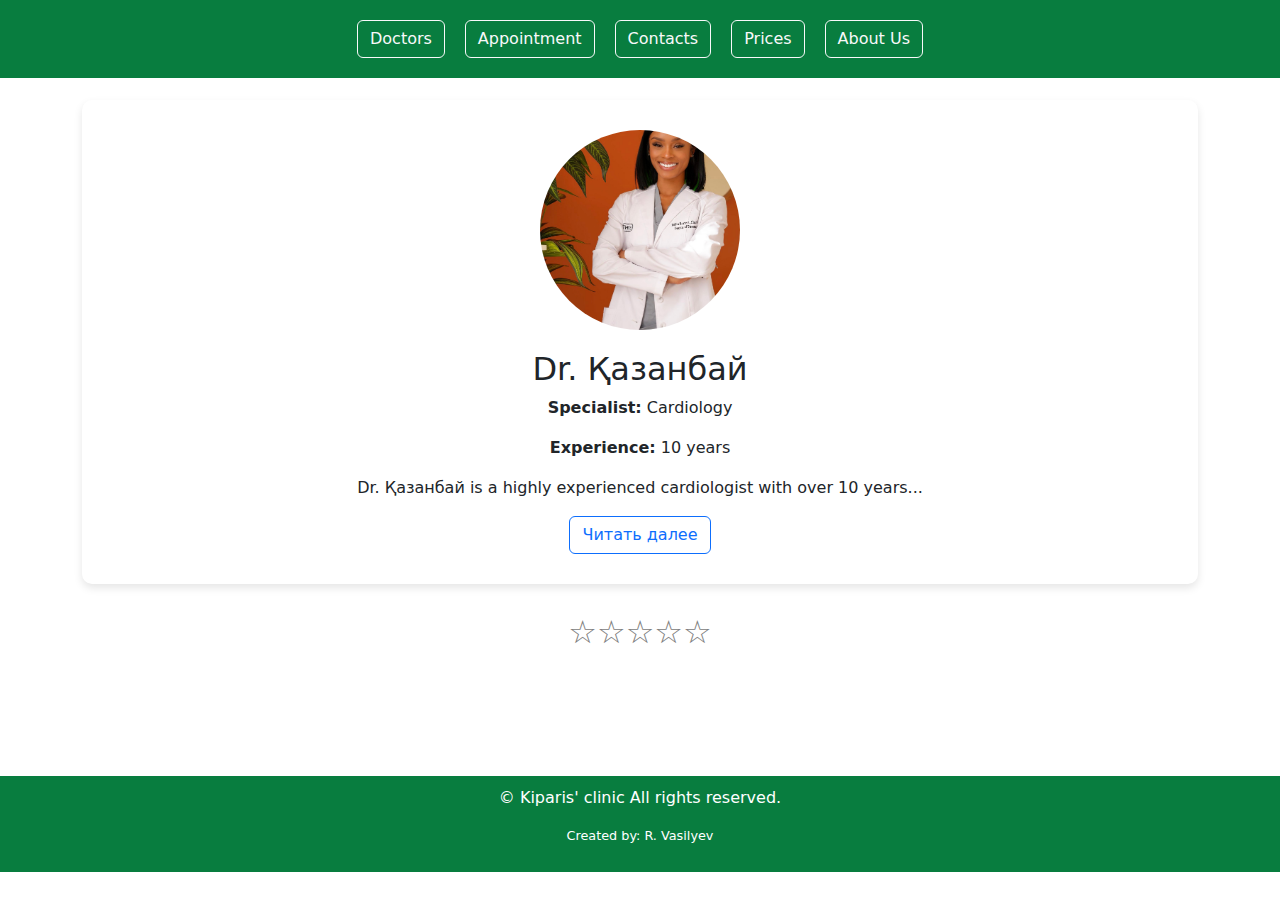
<file: details/first.html>
<!DOCTYPE html>
<html lang="en">
<head>
    <meta charset="UTF-8">
    <meta name="viewport" content="width=device-width, initial-scale=1.0">
    <title>Kiparis' Clinic - Dr. Қазанбай</title>
    <link rel="stylesheet" href="first.css">
    <link href="https://cdn.jsdelivr.net/npm/bootstrap@5.3.3/dist/css/bootstrap.min.css" rel="stylesheet" integrity="sha384-QWTKZyjpPEjISv5WaRU9OFeRpok6YctnYmDr5pNlyT2bRjXh0JMhjY6hW+ALEwIH" crossorigin="anonymous">
    <script src="first.js" defer></script>
</head>
<body>
<script src="https://cdn.jsdelivr.net/npm/bootstrap@5.3.3/dist/js/bootstrap.bundle.min.js" integrity="sha384-YvpcrYf0tY3lHB60NNkmXc5s9fDVZLESaAA55NDzOxhy9GkcIdslK1eN7N6jIeHz" crossorigin="anonymous"></script>

<header>
    <div class="burger-menu" onclick="toggleMenu()">☰</div>
    <nav class="nav-links">
        <ul>
            <li><a class="btn btn-outline-light" href="../index.html" role="button">Doctors</a></li>
            <li><a class="btn btn-outline-light" href="../form.html" role="button">Appointment</a></li>
            <li><a class="btn btn-outline-light" href="../contacts.html" role="button">Contacts</a></li>
            <li><a class="btn btn-outline-light" href="../prices.html" role="button">Prices</a></li>
            <li><a class="btn btn-outline-light" href="../about.html" role="button">About Us</a></li>
        </ul>
    </nav>
</header>

<div class="container">
    <div class="doctor-profile">
        <img src="../image1.jpg" alt="Dr. Қазанбай" class="img-fluid">
        <h2>Dr. Қазанбай</h2>
        <p><strong>Specialist:</strong> Cardiology</p>
        <p><strong>Experience:</strong> 10 years</p>
        <p>
            <span id="initialText">Dr. Қазанбай is a highly experienced cardiologist with over 10 years...</span>
            <span id="moreText" style="display: none;">Dr. Қазанбай is a highly experienced cardiologist with over 10 years of expertise in diagnosing and treating various heart-related conditions. She specializes in heart disease management, cardiac imaging, and preventative cardiology. Dr. Қазанбай is dedicated to providing personalized care for her patients, focusing on improving heart health and quality of life. She has been part of several leading cardiac research studies and is a member of international cardiology associations.</span>
        </p>
        <button id="readMoreBtn" class="btn btn-outline-primary">Читать далее</button>
    </div>

    <div class="rating mt-4">
        <span class="star" data-value="1">☆</span>
        <span class="star" data-value="2">☆</span>
        <span class="star" data-value="3">☆</span>
        <span class="star" data-value="4">☆</span>
        <span class="star" data-value="5">☆</span>
    </div>
    <audio id="sound1" src="chord1.ogg" preload="auto"></audio>
    <audio id="sound2" src="chord2.ogg" preload="auto"></audio>
    <audio id="sound3" src="chord3.ogg" preload="auto"></audio>
    <audio id="sound4" src="chord4.ogg" preload="auto"></audio>
    <audio id="sound5" src="chord5.ogg" preload="auto"></audio>
</div>

<footer class="mt-4">
    <p>&copy; Kiparis' clinic All rights reserved.</p>
    <p class="author">Created by: R. Vasilyev</p>
</footer>

</body>
</html>
</file>
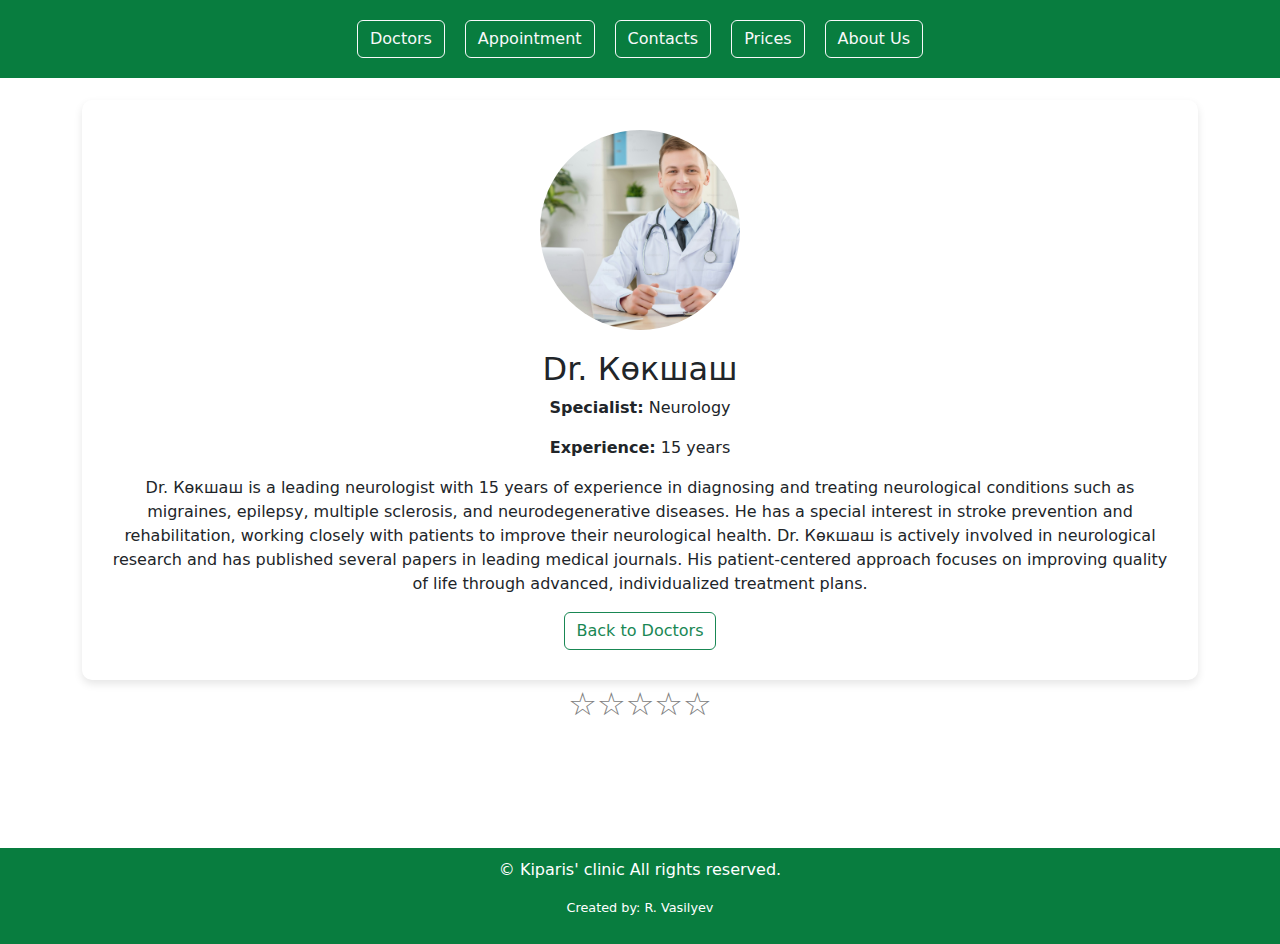
<file: details/fourth.html>
<!DOCTYPE html>
<html lang="en">
<head>
    <meta charset="UTF-8">
    <meta name="viewport" content="width=device-width, initial-scale=1.0">
    <title>Kiparis' Clinic - Dr. Көкшаш</title>
    <link rel="stylesheet" href="fourth.css">
    <link href="https://cdn.jsdelivr.net/npm/bootstrap@5.3.3/dist/css/bootstrap.min.css" rel="stylesheet" integrity="sha384-QWTKZyjpPEjISv5WaRU9OFeRpok6YctnYmDr5pNlyT2bRjXh0JMhjY6hW+ALEwIH" crossorigin="anonymous">
    <script src="fourth.js" defer></script>
</head>
<body>
    <script src="https://cdn.jsdelivr.net/npm/bootstrap@5.3.3/dist/js/bootstrap.bundle.min.js" integrity="sha384-YvpcrYf0tY3lHB60NNkmXc5s9fDVZLESaAA55NDzOxhy9GkcIdslK1eN7N6jIeHz" crossorigin="anonymous"></script>
    <header>
        <div class="burger-menu" onclick="toggleMenu()">☰</div>
        <nav class="nav-links">
            <ul>
                <li><a class="btn btn-outline-light" href="../index.html" role="button">Doctors</a></li>
                <li><a class="btn btn-outline-light" href="../form.html" role="button">Appointment</a></li>
                <li><a class="btn btn-outline-light" href="../contacts.html" role="button">Contacts</a></li>
                <li><a class="btn btn-outline-light" href="../prices.html" role="button">Prices</a></li>
                <li><a class="btn btn-outline-light" href="../about.html" role="button">About Us</a></li>
            </ul>
        </nav>
    </header>

<div class="container">
    <div class="doctor-profile">
        <img src="../image4.jpg" alt="Dr. Көкшаш">
        <h2>Dr. Көкшаш</h2>
        <p><strong>Specialist:</strong> Neurology</p>
        <p><strong>Experience:</strong> 15 years</p>
        <p>Dr. Көкшаш is a leading neurologist with 15 years of experience in diagnosing and treating neurological conditions such as migraines, epilepsy, multiple sclerosis, and neurodegenerative diseases. He has a special interest in stroke prevention and rehabilitation, working closely with patients to improve their neurological health. Dr. Көкшаш is actively involved in neurological research and has published several papers in leading medical journals. His patient-centered approach focuses on improving quality of life through advanced, individualized treatment plans.</p>
        <a class="btn btn-outline-success" href="../main/doctors.html" role="button">Back to Doctors</a>
    </div>
    <div class="rating">
        <span class="star" data-value="1">☆</span>
        <span class="star" data-value="2">☆</span>
        <span class="star" data-value="3">☆</span>
        <span class="star" data-value="4">☆</span>
        <span class="star" data-value="5">☆</span>
    </div>
    <audio id="sound1" src="chord1.ogg" preload="auto"></audio>
    <audio id="sound2" src="chord2.ogg" preload="auto"></audio>
    <audio id="sound3" src="chord3.ogg" preload="auto"></audio>
    <audio id="sound4" src="chord4.ogg" preload="auto"></audio>
    <audio id="sound5" src="chord5.ogg" preload="auto"></audio>         
</div>

<footer>
    <p>&copy; Kiparis' clinic All rights reserved.</p>
    <p class="author">Created by: R. Vasilyev</p>
</footer>

</body>
</html>
</file>
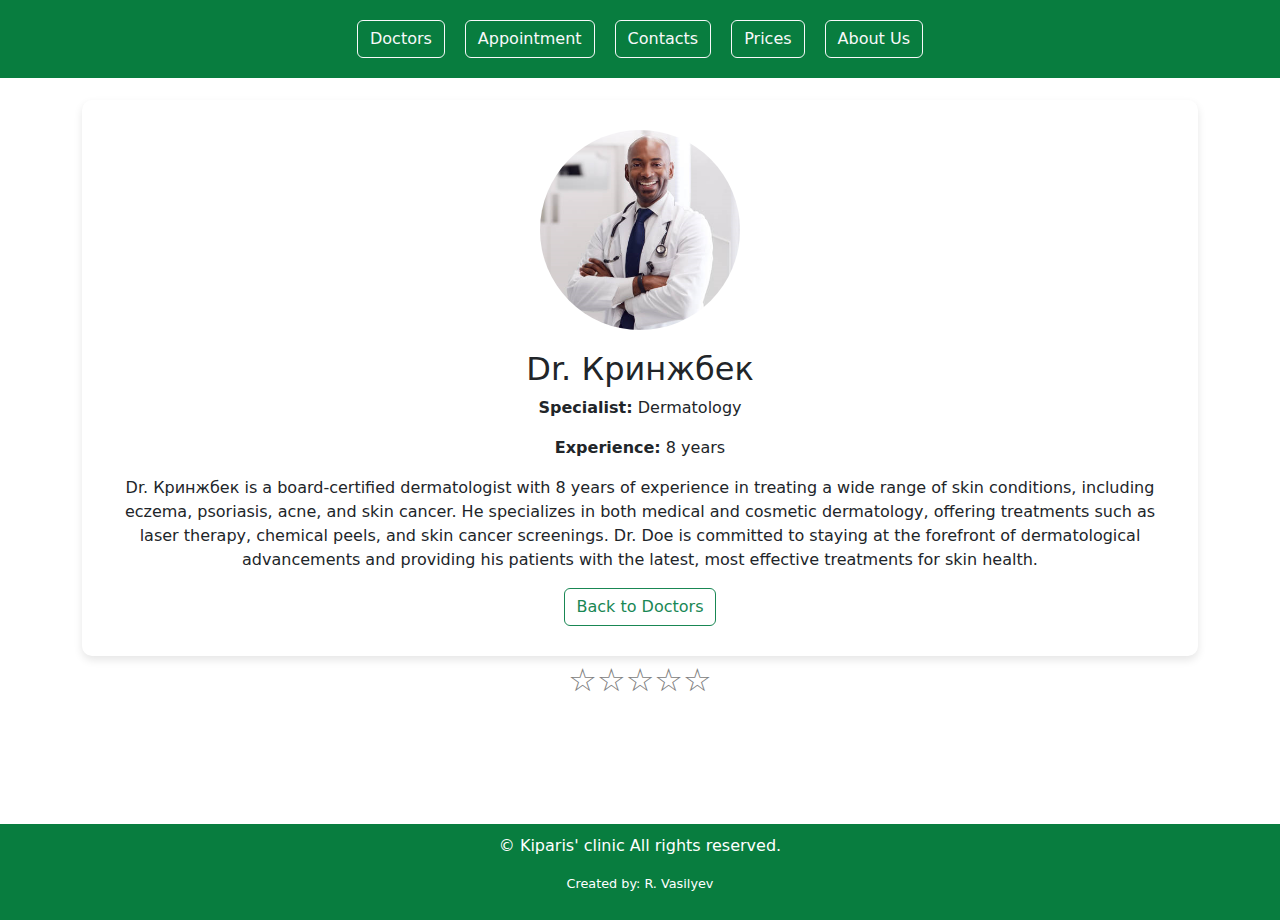
<file: details/second.html>
<!DOCTYPE html>
<html lang="en">
<head>
    <meta charset="UTF-8">
    <meta name="viewport" content="width=device-width, initial-scale=1.0">
    <title>Dr. Jane Smith</title>
    <link rel="stylesheet" href="second.css">
    <link href="https://cdn.jsdelivr.net/npm/bootstrap@5.3.3/dist/css/bootstrap.min.css" rel="stylesheet" integrity="sha384-QWTKZyjpPEjISv5WaRU9OFeRpok6YctnYmDr5pNlyT2bRjXh0JMhjY6hW+ALEwIH" crossorigin="anonymous">
    <script src="second.js" defer></script>
</head>
<body>
    <script src="https://cdn.jsdelivr.net/npm/bootstrap@5.3.3/dist/js/bootstrap.bundle.min.js" integrity="sha384-YvpcrYf0tY3lHB60NNkmXc5s9fDVZLESaAA55NDzOxhy9GkcIdslK1eN7N6jIeHz" crossorigin="anonymous"></script>
    <header>
        <div class="burger-menu" onclick="toggleMenu()">☰</div>
        <nav class="nav-links">
            <ul>
                <li><a class="btn btn-outline-light" href="../index.html" role="button">Doctors</a></li>
                <li><a class="btn btn-outline-light" href="../form.html" role="button">Appointment</a></li>
                <li><a class="btn btn-outline-light" href="../contacts.html" role="button">Contacts</a></li>
                <li><a class="btn btn-outline-light" href="../prices.html" role="button">Prices</a></li>
                <li><a class="btn btn-outline-light" href="../about.html" role="button">About Us</a></li>
            </ul>
        </nav>
    </header>

<div class="container">
    <div class="doctor-profile">
        <img src="../image2.png" alt="Dr. Jane Smith">
        <h2>Dr. Кринжбек</h2>
        <p><strong>Specialist:</strong> Dermatology</p>
        <p><strong>Experience:</strong> 8 years</p>
        <p>Dr. Кринжбек is a board-certified dermatologist with 8 years of experience in treating a wide range of skin conditions, including eczema, psoriasis, acne, and skin cancer. He specializes in both medical and cosmetic dermatology, offering treatments such as laser therapy, chemical peels, and skin cancer screenings. Dr. Doe is committed to staying at the forefront of dermatological advancements and providing his patients with the latest, most effective treatments for skin health.</p>
        <a class="btn btn-outline-success" href="../main/doctors.html" role="button">Back to Doctors</a>
    </div>
    <div class="rating">
        <span class="star" data-value="1">☆</span>
        <span class="star" data-value="2">☆</span>
        <span class="star" data-value="3">☆</span>
        <span class="star" data-value="4">☆</span>
        <span class="star" data-value="5">☆</span>
      </div>
      <audio id="sound1" src="chord1.ogg" preload="auto"></audio>
      <audio id="sound2" src="chord2.ogg" preload="auto"></audio>
      <audio id="sound3" src="chord3.ogg" preload="auto"></audio>
      <audio id="sound4" src="chord4.ogg" preload="auto"></audio>
      <audio id="sound5" src="chord5.ogg" preload="auto"></audio>        
</div>

<footer>
    <p>&copy; Kiparis' clinic All rights reserved.</p>
    <p class="author">Created by: R. Vasilyev</p>
</footer>

</body>
</html>
</file>
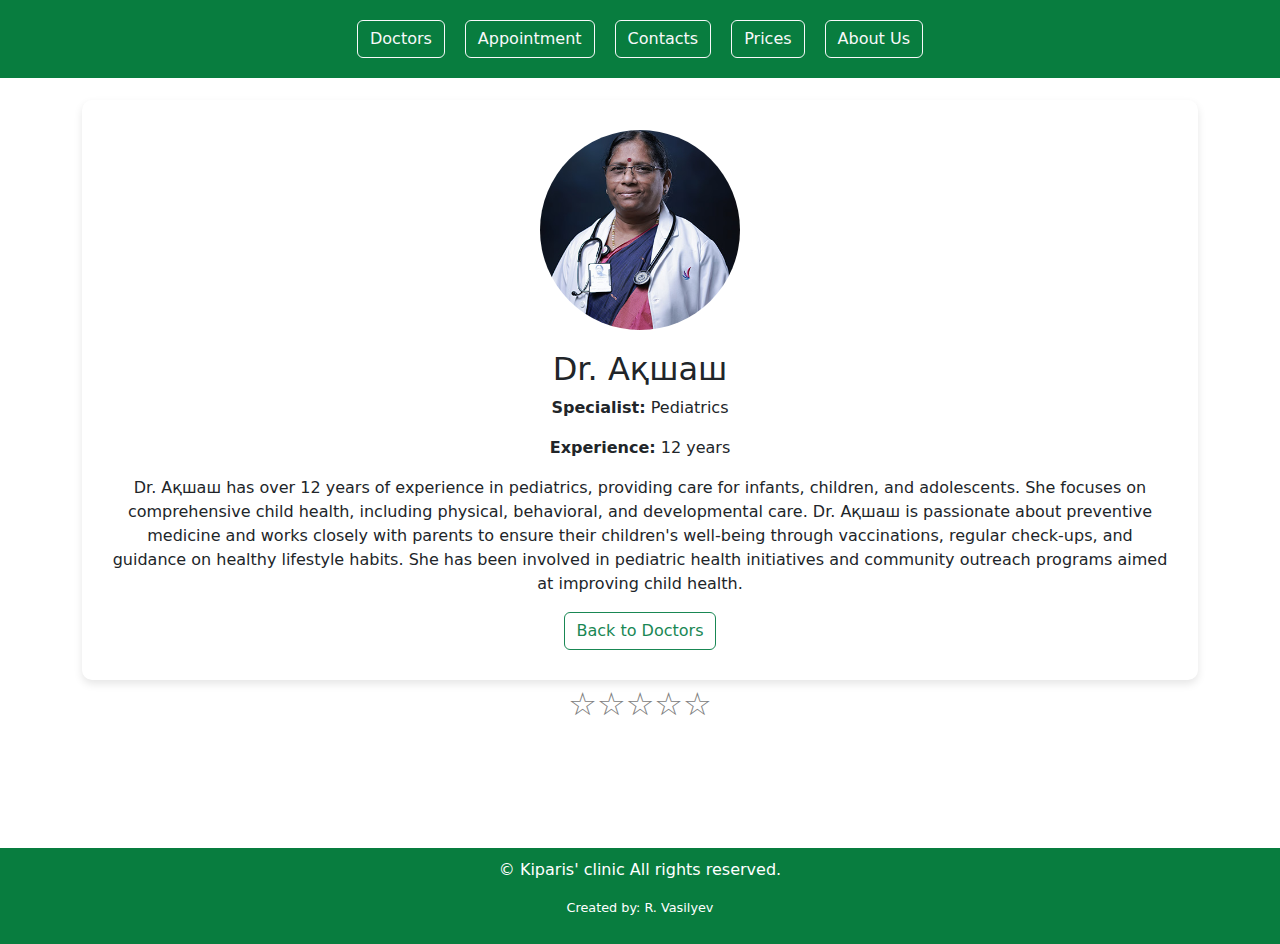
<file: details/third.html>
<!DOCTYPE html>
<html lang="en">
<head>
    <meta charset="UTF-8">
    <meta name="viewport" content="width=device-width, initial-scale=1.0">
    <title>Kiparis' Clinic - Dr. Ақшаш</title>
    <link rel="stylesheet" href="third.css">
    <link href="https://cdn.jsdelivr.net/npm/bootstrap@5.3.3/dist/css/bootstrap.min.css" rel="stylesheet" integrity="sha384-QWTKZyjpPEjISv5WaRU9OFeRpok6YctnYmDr5pNlyT2bRjXh0JMhjY6hW+ALEwIH" crossorigin="anonymous">
    <script src="third.js" defer></script>
</head>
<body>
    <script src="https://cdn.jsdelivr.net/npm/bootstrap@5.3.3/dist/js/bootstrap.bundle.min.js" integrity="sha384-YvpcrYf0tY3lHB60NNkmXc5s9fDVZLESaAA55NDzOxhy9GkcIdslK1eN7N6jIeHz" crossorigin="anonymous"></script>
    <header>
        <div class="burger-menu" onclick="toggleMenu()">☰</div>
        <nav class="nav-links">
            <ul>
                <li><a class="btn btn-outline-light" href="../index.html" role="button">Doctors</a></li>
                <li><a class="btn btn-outline-light" href="../form.html" role="button">Appointment</a></li>
                <li><a class="btn btn-outline-light" href="../contacts.html" role="button">Contacts</a></li>
                <li><a class="btn btn-outline-light" href="../prices.html" role="button">Prices</a></li>
                <li><a class="btn btn-outline-light" href="../about.html" role="button">About Us</a></li>
            </ul>
        </nav>
    </header>

<div class="container">
    <div class="doctor-profile">
        <img src="../image3.jpg" alt="Dr. Ақшаш">
        <h2>Dr. Ақшаш</h2>
        <p><strong>Specialist:</strong> Pediatrics</p>
        <p><strong>Experience:</strong> 12 years</p>
        <p>Dr. Ақшаш has over 12 years of experience in pediatrics, providing care for infants, children, and adolescents. She focuses on comprehensive child health, including physical, behavioral, and developmental care. Dr. Ақшаш is passionate about preventive medicine and works closely with parents to ensure their children's well-being through vaccinations, regular check-ups, and guidance on healthy lifestyle habits. She has been involved in pediatric health initiatives and community outreach programs aimed at improving child health.</p>
        <a class="btn btn-outline-success" href="../main/doctors.html" role="button">Back to Doctors</a>
    </div>
    <div class="rating">
        <span class="star" data-value="1">☆</span>
        <span class="star" data-value="2">☆</span>
        <span class="star" data-value="3">☆</span>
        <span class="star" data-value="4">☆</span>
        <span class="star" data-value="5">☆</span>
    </div>  
    <audio id="sound1" src="chord1.ogg" preload="auto"></audio>
    <audio id="sound2" src="chord2.ogg" preload="auto"></audio>
    <audio id="sound3" src="chord3.ogg" preload="auto"></audio>
    <audio id="sound4" src="chord4.ogg" preload="auto"></audio>
    <audio id="sound5" src="chord5.ogg" preload="auto"></audio>       
</div>

<footer>
    <p>&copy; Kiparis' clinic All rights reserved.</p>
    <p class="author">Created by: R. Vasilyev</p>
</footer>

</body>
</html>
</file>
<file: doctors.css>
body {
    font-family: Arial, sans-serif;
    margin: 0;
    padding: 0;
    background-color: #f4f4f4;
}

header {
    background-color: #087d3f;
    color: white;
    padding: 20px;
    position: fixed;
    top: 0;
    width: 100%;
    display: flex;
    justify-content: center;
    z-index: 1000;
}



.burger-menu {
    display: none;
    font-size: 24px;
    cursor: pointer;
  }
  

  .nav-links {
    display: flex;
    flex-wrap: wrap;
    flex-direction: column;
  }
  

  @media (max-width: 768px) {
    .burger-menu {
      display: block; 
    }
    
    .nav-links {
      display: none; 
      flex-direction: column; 
    }
  
    .nav-links.active {
      display: block; 
    }

    .nav-links ul {
        flex-direction: column; 
        gap: 10px; 
      }
    
      header {
        flex-direction: column; 
        align-items: flex-start; 
      }
  }



nav ul {
    list-style-type: none;
    margin: 0;
    padding: 0;
    display: flex;
    gap: 20px;
}

nav ul li {
    display: inline;
}

nav ul li a {
    color: white;
    text-decoration: none;
    font-size: 1.2em;
}

nav ul li a:hover {
    text-decoration: underline;
}

.container {
    margin-top: 120px;
    margin-bottom: 120px;
    width: 80%;
    margin-left: auto;
    margin-right: auto;
}

.title-bar {
    display: flex;
    justify-content: space-between;
    align-items: center;
    margin-bottom: 20px;
}

.title-bar h2 {
    margin: 0;
}

.doctor-list {
    display: flex;
    flex-wrap: wrap;
    gap: 20px;
    justify-content: space-between;
}

.doctor-card {
    background-color: white;
    box-shadow: 0 4px 8px rgba(0, 0, 0, 0.1);
    width: calc(33% - 20px);
    padding: 20px;
    text-align: center;
    border-radius: 8px;
    box-sizing: border-box;
    overflow: hidden; 
}

.doctor-card img {
    width: 150px;
    height: 150px;
    border-radius: 50%;
    object-fit: cover;
    margin-bottom: 15px;
}

.doctor-card h3 {
    margin-top: 0;
    color: #333;
    white-space: nowrap; 
    overflow: hidden; 
    text-overflow: ellipsis; 
}

.doctor-card p {
    color: #777;
    margin: 5px 0;
    overflow-wrap: break-word; 
}

.details-btn {
    background-color: #087d3f;
    color: white;
    border: none;
    padding: 10px 20px;
    border-radius: 5px;
    cursor: pointer;
    transition: background-color 0.3s ease;
}

.details-btn:hover {
    background-color: #45a049;
}

@media (max-width: 768px) {
    .doctor-card {
        width: 100%; /* Карточки занимают всю ширину */
    }

    .doctor-list {
        gap: 15px; /* Уменьшенное расстояние между карточками */
    }
}


footer {
    text-align: center;
    padding: 10px;
    background-color: #087d3f;
    color: white;
    margin-top: 20px;
}

.author {
    font-size: 0.8em;
}

.accordion {
    background-color: #087d3f;
    color: white;
    border: none;
    outline: none;
    cursor: pointer;
    padding: 10px;
    width: 100%;
    text-align: center;
    font-size: 18px;
    transition: 0.4s;
    margin-bottom: 5px;
}

.panel {
    padding: 0 10px;
    display: none;
    background-color: white;
    overflow: hidden;
    text-align: center;
}

h2 {
    justify-content: center;
    margin-bottom: 20px;
}

.FAQ {
    width: 100%;
    text-align: center;
}
</file>
<file: main/doctors.css>
body {
    font-family: Arial, sans-serif;
    margin: 0;
    padding: 0;
    background-color: #f4f4f4;
}

header {
    background-color: #087d3f;
    color: white;
    padding: 20px;
    position: fixed;
    top: 0;
    width: 100%;
    display: flex;
    justify-content: center;
    z-index: 1000;
}



.burger-menu {
    display: none;
    font-size: 24px;
    cursor: pointer;
  }
  

  .nav-links {
    display: flex;
    flex-wrap: wrap;
    flex-direction: column;
  }
  

  @media (max-width: 768px) {
    .burger-menu {
      display: block; 
    }
    
    .nav-links {
      display: none; 
      flex-direction: column; 
    }
  
    .nav-links.active {
      display: block; 
    }

    .nav-links ul {
        flex-direction: column; 
        gap: 10px; 
      }
    
      header {
        flex-direction: column; 
        align-items: flex-start; 
      }
  }



nav ul {
    list-style-type: none;
    margin: 0;
    padding: 0;
    display: flex;
    gap: 20px;
}

nav ul li {
    display: inline;
}

nav ul li a {
    color: white;
    text-decoration: none;
    font-size: 1.2em;
}

nav ul li a:hover {
    text-decoration: underline;
}

.container {
    margin-top: 120px;
    margin-bottom: 120px;
    width: 80%;
    margin-left: auto;
    margin-right: auto;
}

.title-bar {
    display: flex;
    justify-content: space-between;
    align-items: center;
    margin-bottom: 20px;
}

.title-bar h2 {
    margin: 0;
}

.doctor-list {
    display: flex;
    flex-wrap: wrap;
    gap: 20px;
    justify-content: space-between;
}

.doctor-card {
    background-color: white;
    box-shadow: 0 4px 8px rgba(0, 0, 0, 0.1);
    width: calc(33% - 20px);
    padding: 20px;
    text-align: center;
    border-radius: 8px;
    box-sizing: border-box;
    overflow: hidden; 
}

.doctor-card img {
    width: 150px;
    height: 150px;
    border-radius: 50%;
    object-fit: cover;
    margin-bottom: 15px;
}

.doctor-card h3 {
    margin-top: 0;
    color: #333;
    white-space: nowrap; 
    overflow: hidden; 
    text-overflow: ellipsis; 
}

.doctor-card p {
    color: #777;
    margin: 5px 0;
    overflow-wrap: break-word; 
}

.details-btn {
    background-color: #087d3f;
    color: white;
    border: none;
    padding: 10px 20px;
    border-radius: 5px;
    cursor: pointer;
    transition: background-color 0.3s ease;
}

.details-btn:hover {
    background-color: #45a049;
}

@media (max-width: 768px) {
    .doctor-card {
        width: 100%; /* Карточки занимают всю ширину */
    }

    .doctor-list {
        gap: 15px; /* Уменьшенное расстояние между карточками */
    }
}


footer {
    text-align: center;
    padding: 10px;
    background-color: #087d3f;
    color: white;
    margin-top: 20px;
}

.author {
    font-size: 0.8em;
}

.accordion {
    background-color: #087d3f;
    color: white;
    border: none;
    outline: none;
    cursor: pointer;
    padding: 10px;
    width: 100%;
    text-align: center;
    font-size: 18px;
    transition: 0.4s;
    margin-bottom: 5px;
}

.panel {
    padding: 0 10px;
    display: none;
    background-color: white;
    overflow: hidden;
    text-align: center;
}

h2 {
    justify-content: center;
    margin-bottom: 20px;
}

.FAQ {
    width: 100%;
    text-align: center;
}
</file>
<file: contacts.css>
* {
    box-sizing: border-box;
}

body {
    font-family: Arial, sans-serif;
    margin: 0;
    padding: 10;
    background-color: #f4f4f4;
    color: #333;
    transition: background-color 0.3s, color 0.3s;
}

body.night-mode {
    background-color: #2c2c2c;
    color: #f4f4f4;
}

header {
    background-color: #087d3f;
    color: white;
    padding: 20px;
    position: fixed;
    top: 0;
    width: 100%;
    display: flex;
    justify-content: center;
    z-index: 1000;
}

header.night-mode {
    background-color: #333;
}



.burger-menu {
    display: none;
    font-size: 24px;
    cursor: pointer;
  }
  

  .nav-links {
    display: flex;
    flex-wrap: wrap;
    flex-direction: column;
  }
  

  @media (max-width: 768px) {
    .burger-menu {
      display: block; 
    }
    
    .nav-links {
      display: none; 
      flex-direction: column; 
    }
  
    .nav-links.active {
      display: block; 
    }

    .nav-links ul {
        flex-direction: column; 
        gap: 10px; 
      }
    
      header {
        flex-direction: column; 
        align-items: flex-start; 
      }
  }


nav ul {
    list-style-type: none;
    margin: 0;
    padding: 0;
    display: flex;
    gap: 20px;
}

nav ul li {
    display: inline;
}

nav ul li a {
    color: white;
    text-decoration: none;
    font-size: 1.2em;
}

nav ul li a:hover {
    text-decoration: underline;
}

.container {
    max-width: 1200px;
    margin: 0 auto;
    padding: 20px;
    margin-top: 120px;
    background-color: white;
    box-shadow: 0 0 10px rgba(0, 0, 0, 0.1);
    border-radius: 10px;
    transition: background-color 0.3s, color 0.3s;
}

.container.night-mode {
    background-color: #444;
    color: #f4f4f4;
}

.company {
    background-color: white;
    padding: 15px;
    margin: 15px 0;
    border-radius: 8px;
    box-shadow: 0 0 10px rgba(0, 0, 0, 0.1);
}

.company.night-mode {
    background-color: #555;
}

h2 {
    color: #333;
}

h2.night-mode {
    color: #f4f4f4;
}

.contact-info {
    margin-top: 10px;
}

.contact-info p {
    margin: 5px 0;
}

footer {
    text-align: center;
    padding: 10px;
    background-color: #087d3f;
    color: white;
    margin-top: 20px;
    transition: background-color 0.3s;
}

footer.night-mode {
    background-color: #333;
}

.author {
    font-size: 0.8em;
}

.theme-switcher {
    position: absolute;
    top: 20px;
    right: 20px;
}

.theme-switcher input {
    display: none;
}

.theme-switcher .toggle-label {
    font-size: 24px;
    cursor: pointer;
    color: white;
}
</file>
<file: first.css>
body {
    font-family: Arial, sans-serif;
    margin: 0;
    padding: 0;
    background-color: #f4f4f4;
}

header {
    background-color: #087d3f;
    color: white;
    padding: 20px;
    position: fixed;
    top: 0;
    width: 100%;
    display: flex;
    justify-content: center;
    z-index: 1000;
}


.burger-menu {
    display: none;
    font-size: 24px;
    cursor: pointer;
  }
  

  .nav-links {
    display: flex;
    flex-wrap: wrap;
    flex-direction: column;
  }
  

  @media (max-width: 768px) {
    .burger-menu {
      display: block; 
    }
    
    .nav-links {
      display: none; 
      flex-direction: column; 
    }
  
    .nav-links.active {
      display: block; 
    }

    .nav-links ul {
        flex-direction: column; 
        gap: 10px; 
      }
    
      header {
        flex-direction: column; 
        align-items: flex-start; 
      }
  }


nav ul {
    list-style-type: none;
    margin: 0;
    padding: 0;
    display: flex;
    gap: 20px;
}

nav ul li {
    display: inline;
}

nav ul li a {
    color: white;
    text-decoration: none;
    font-size: 1.2em;
}

nav ul li a:hover {
    text-decoration: underline;
}

.container {
    margin-top: 100px;
    width: 80%;
    margin-left: auto;
    margin-right: auto;
    margin-bottom: 120px;
    text-align: center;
}

.doctor-profile {
    background-color: white;
    padding: 30px;
    box-shadow: 0 4px 8px rgba(0, 0, 0, 0.1);
    border-radius: 10px;
}

.doctor-profile img {
    width: 200px;
    height: 200px;
    border-radius: 50%;
    object-fit: cover;
}

.doctor-profile h2 {
    margin-top: 20px;
}

.back-btn {
    display: inline-block;
    margin-top: 20px;
    padding: 10px 20px;
    background-color: #087d3f;
    color: white;
    text-decoration: none;
    border-radius: 5px;
}

.back-btn:hover {
    background-color: #45a049;
}

footer {
    text-align: center;
    padding: 10px;
    background-color: #087d3f;
    color: white;
    margin-top: 20px;
}

.author {
    font-size: 0.8em;
}

.rating {
    display: inline-flex;
    cursor: pointer;
  }
  
  .star {
    font-size: 2rem;
    color: gray;
    transition: color 0.2s;
  }
  
  .star.selected {
    color: gold;
  }
</file>
<file: form.css>
* {
    box-sizing: border-box;
}

body {
    font-family: 'Arial', sans-serif;
    margin: 0;
    padding: 0;
    background-color: #f2f2f2;
    color: #333;
    transition: background-color 0.3s, color 0.3s;
}

body.night-mode {
    background-color: #2c2c2c;
    color: #f4f4f4;
}
header.night-mode {
    background-color: #333;
}

header {
    background-color: #087d3f;
    color: white;
    padding: 20px;
    position: fixed;
    top: 0;
    width: 100%;
    display: flex;
    justify-content: center;
    z-index: 1000;
}


.burger-menu {
    display: none;
    font-size: 24px;
    cursor: pointer;
  }
  

  .nav-links {
    display: flex;
    flex-wrap: wrap;
    flex-direction: column;
  }
  

  @media (max-width: 768px) {
    .burger-menu {
      display: block; 
    }
    
    .nav-links {
      display: none; 
      flex-direction: column; 
    }
  
    .nav-links.active {
      display: block; 
    }

    .nav-links ul {
        flex-direction: column; 
        gap: 10px; 
      }
    
      header {
        flex-direction: column; 
        align-items: flex-start; 
      }
  }



nav ul {
    list-style-type: none;
    margin: 0;
    padding: 0;
    display: flex;
    gap: 20px;
}

nav ul li {
    display: inline;
}

nav ul li a {
    color: darkgray;
    text-decoration: none;
    font-size: 1.2em;
}

nav ul li a:hover {
    text-decoration: underline;
}

main {
    display: flex;
    justify-content: center;
    padding: 50px 0;
}

.form-container {
    background-color: white;
    padding: 30px;
    margin-top: 80px;
    box-shadow: 0 0 20px rgba(0, 0, 0, 0.1);
    border-radius: 10px;
    max-width: 600px;
    width: 100%;
    transition: background-color 0.3s, color 0.3s;
}

.form-container.night-mode {
    background-color: #444;
}

.form-group {
    margin-bottom: 20px;
}

label {
    font-size: 1.1em;
    display: block;
    margin-bottom: 8px;
    color: #087d3f;
}

input, select, textarea {
    width: 100%;
    padding: 10px;
    border: 1px solid #ddd;
    border-radius: 5px;
    font-size: 1em;
    margin-top: 5px;
    transition: border-color 0.3s ease;
}

input:focus, select:focus, textarea:focus {
    border-color: #087d3f;
    outline: none;
}

input:invalid, select:invalid, textarea:invalid {
    border-color: #e74c3c; 
}

input:invalid::placeholder, textarea:invalid::placeholder {
    color: #e74c3c; 
}

input:valid, select:valid, textarea:valid {
    border-color: #45a049; 
}

textarea {
    resize: vertical;
}

button {
    background-color: #087d3f;
    color: white;
    padding: 15px;
    border: none;
    width: 100%;
    font-size: 1.2em;
    border-radius: 5px;
    cursor: pointer;
    transition: background-color 0.3s ease;
}

button:hover {
    background-color: #45a049;
}

footer {
    background-color: #087d3f;
    color: white;
    text-align: center;
    padding: 10px;
    margin-top: 20px;
}

.author {
    font-size: 0.8em;
}

.theme-switcher {
    position: absolute;
    top: 20px;
    right: 20px;
}

.theme-switcher input {
    display: none;
}

.theme-switcher .toggle-label {
    font-size: 24px;
    cursor: pointer;
    color: white;
}

label.night-mode {
    color: #f4f4f4;
}




.error-message {
    
    font-size: 0.9em;
    color: red;
    margin-top: 5px;
    position: absolute;
    top: 100%;
    left: 0;
    width: 100%;
    padding: 5px;
    background-color: #f8d7da;
    border: 1px solid #f5c6cb;
    border-radius: 5px;
}


@media (max-width: 768px) {
    .form-group {
        position: relative; 
    }

    .error-message {
        font-size: 0.8em;
        margin-top: 5px;
        width: 100%;
        display: block; 
    }

    .form-container {
        padding: 15px;
    }

    .form-group {
        margin-bottom: 15px;
    }

    label {
        font-size: 1em;
    }

    button {
        padding: 12px;
    }
}

.btn {
    position: relative;
    overflow: hidden;
  }
  
  .btn::after {
    content: "";
    position: absolute;
    top: 50%;
    left: 50%;
    width: 10px;
    height: 10px;
    background: rgba(255, 255, 255, 0.5);
    border-radius: 50%;
    transform: scale(1);
    opacity: 0;
    pointer-events: none;
    animation: ripple 0.6s ease-out;
  }
  
  @keyframes ripple {
    0% {
      transform: scale(0);
      opacity: 0.6;
    }
    100% {
      transform: scale(50);
      opacity: 0;
    }
  }
</file>
<file: fourth.css>
body {
    font-family: Arial, sans-serif;
    margin: 0;
    padding: 0;
    background-color: #f4f4f4;
}

header {
    background-color: #087d3f;
    color: white;
    padding: 20px;
    position: fixed;
    top: 0;
    width: 100%;
    display: flex;
    justify-content: center;
    z-index: 1000;
}


.burger-menu {
    display: none;
    font-size: 24px;
    cursor: pointer;
  }
  

  .nav-links {
    display: flex;
    flex-wrap: wrap;
    flex-direction: column;
  }
  

  @media (max-width: 768px) {
    .burger-menu {
      display: block; 
    }
    
    .nav-links {
      display: none; 
      flex-direction: column; 
    }
  
    .nav-links.active {
      display: block; 
    }

    .nav-links ul {
        flex-direction: column; 
        gap: 10px; 
      }
    
      header {
        flex-direction: column; 
        align-items: flex-start; 
      }
  }



nav ul {
    list-style-type: none;
    margin: 0;
    padding: 0;
    display: flex;
    gap: 20px;
}

nav ul li {
    display: inline;
}

nav ul li a {
    color: white;
    text-decoration: none;
    font-size: 1.2em;
}

nav ul li a:hover {
    text-decoration: underline;
}

.container {
    margin-top: 100px;
    width: 80%;
    margin-left: auto;
    margin-right: auto;
    margin-bottom: 120px;
    text-align: center;
}

.doctor-profile {
    background-color: white;
    padding: 30px;
    box-shadow: 0 4px 8px rgba(0, 0, 0, 0.1);
    border-radius: 10px;
}

.doctor-profile img {
    width: 200px;
    height: 200px;
    border-radius: 50%;
    object-fit: cover;
}

.doctor-profile h2 {
    margin-top: 20px;
}

.back-btn {
    display: inline-block;
    margin-top: 20px;
    padding: 10px 20px;
    background-color: #087d3f;
    color: white;
    text-decoration: none;
    border-radius: 5px;
}

.back-btn:hover {
    background-color: #45a049;
}

footer {
    text-align: center;
    padding: 10px;
    background-color: #087d3f;
    color: white;
    margin-top: 20px;
}

.author {
    font-size: 0.8em;
}

.rating {
    display: inline-flex;
    cursor: pointer;
  }
  
  .star {
    font-size: 2rem;
    color: gray;
    transition: color 0.2s;
  }
  
  .star.selected {
    color: gold;
  }
</file>
<file: login.css>
body {
    display: flex;
    justify-content: center;
    align-items: center;
    height: 100vh;
    margin: 0;
    font-family: Arial, sans-serif;
    background-color: #f0f2f5;
}

.login-container {
    width: 300px;
    padding: 2rem;
    background: #ffffff;
    box-shadow: 0 4px 8px rgba(0, 0, 0, 0.2);
    border-radius: 8px;
    text-align: center;
}

h2 {
    margin-bottom: 1.5rem;
    color: #333;
}

label {
    display: block;
    margin-bottom: 0.5rem;
    color: #555;
    font-size: 0.9rem;
    text-align: left;
}

input[type="text"],
input[type="password"] {
    width: 100%;
    padding: 0.8rem;
    margin-bottom: 1rem;
    border: 1px solid #ddd;
    border-radius: 4px;
    box-sizing: border-box;
}

button {
    width: 100%;
    padding: 0.8rem;
    background-color: #087d3f;
    color: white;
    border: none;
    border-radius: 4px;
    font-size: 1rem;
    cursor: pointer;
}

button:hover {
    background-color: #45a049;
}

.forgot-password {
    display: inline-block;
    margin-top: 1rem;
    font-size: 0.9rem;
    color: #007bff;
    text-decoration: none;
}

.forgot-password:hover {
    text-decoration: underline;
}
</file>
<file: prices.css>
* {
    box-sizing: border-box;
}

body {
    font-family: Arial, sans-serif;
    margin: 0;
    padding: 0;
    background-color: #f4f4f4;
    color: #333;
    transition: background-color 0.3s, color 0.3s;
}

body.night-mode {
    background-color: #2c2c2c;
    color: #f4f4f4;
}

header {
    background-color: #087d3f;
    color: white;
    padding: 20px;
    position: fixed;
    top: 0;
    width: 100%;
    display: flex;
    justify-content: center;
    z-index: 1000;
}



.burger-menu {
    display: none;
    font-size: 24px;
    cursor: pointer;
  }
  

  .nav-links {
    display: flex;
    flex-wrap: wrap;
    flex-direction: column;
  }
  

  @media (max-width: 768px) {
    .burger-menu {
      display: block; 
    }
    
    .nav-links {
      display: none; 
      flex-direction: column; 
    }
  
    .nav-links.active {
      display: block; 
    }

    .nav-links ul {
        flex-direction: column; 
        gap: 10px; 
      }
    
      header {
        flex-direction: column; 
        align-items: flex-start; 
      }
  }



nav ul {
    list-style-type: none;
    margin: 0;
    padding: 0;
    display: flex;
    gap: 20px;
}

nav ul li {
    display: inline;
}

nav ul li a {
    color: white;
    text-decoration: none;
    font-size: 1.2em;
}

nav ul li a:hover {
    text-decoration: underline;
}

.container {
    max-width: 1200px;
    margin: 0 auto;
    margin-top: 80px;
    padding: 20px;
    background-color: white;
    transition: background-color 0.3s, color 0.3s;
}

.container.night-mode {
    background-color: #444;
}

table {
    width: 100%;
    border-collapse: collapse;
    margin-top: 20px;
    background-color: white;
    box-shadow: 0 0 10px rgba(0, 0, 0, 0.1);
    border-radius: 8px;
}

table.night-mode {
    background-color: #555;
    color: white;
}

table, th, td {
    border: 1px solid #ddd;
}

th, td {
    padding: 12px;
    text-align: left;
}

th {
    background-color: #f2f2f2;
}

th.night-mode {
    background-color: #333;
}

tr:nth-child(even) {
    background-color: #f9f9f9;
}

tr.night-mode:nth-child(even) {
    background-color: #666;
}

footer {
    text-align: center;
    padding: 10px;
    background-color: #087d3f;
    color: white;
    margin-top: 120px;
}

.author {
    font-size: 0.8em;
}

.theme-switcher {
    position: absolute;
    top: 20px;
    right: 20px;
}

.theme-switcher input {
    display: none;
}

.theme-switcher .toggle-label {
    font-size: 24px;
    cursor: pointer;
    color: white;
}
</file>
<file: second.css>
body {
    font-family: Arial, sans-serif;
    margin: 0;
    padding: 0;
    background-color: #f4f4f4;
}

header {
    background-color: #087d3f;
    color: white;
    padding: 20px;
    position: fixed;
    top: 0;
    width: 100%;
    display: flex;
    justify-content: center;
    z-index: 1000;
}


.burger-menu {
    display: none;
    font-size: 24px;
    cursor: pointer;
  }
  

  .nav-links {
    display: flex;
    flex-wrap: wrap;
    flex-direction: column;
  }
  

  @media (max-width: 768px) {
    .burger-menu {
      display: block; 
    }
    
    .nav-links {
      display: none; 
      flex-direction: column; 
    }
  
    .nav-links.active {
      display: block; 
    }

    .nav-links ul {
        flex-direction: column; 
        gap: 10px; 
      }
    
      header {
        flex-direction: column; 
        align-items: flex-start; 
      }
  }



nav ul {
    list-style-type: none;
    margin: 0;
    padding: 0;
    display: flex;
    gap: 20px;
}

nav ul li {
    display: inline;
}

nav ul li a {
    color: white;
    text-decoration: none;
    font-size: 1.2em;
}

nav ul li a:hover {
    text-decoration: underline;
}

.container {
    margin-top: 100px;
    width: 80%;
    margin-left: auto;
    margin-right: auto;
    margin-bottom: 120px;
    text-align: center;
}

.doctor-profile {
    background-color: white;
    padding: 30px;
    box-shadow: 0 4px 8px rgba(0, 0, 0, 0.1);
    border-radius: 10px;
}

.doctor-profile img {
    width: 200px;
    height: 200px;
    border-radius: 50%;
    object-fit: cover;
}

.doctor-profile h2 {
    margin-top: 20px;
}

.back-btn {
    display: inline-block;
    margin-top: 20px;
    padding: 10px 20px;
    background-color: #087d3f;
    color: white;
    text-decoration: none;
    border-radius: 5px;
}

.back-btn:hover {
    background-color: #45a049;
}

footer {
    text-align: center;
    padding: 10px;
    background-color: #087d3f;
    color: white;
    margin-top: 20px;
}

.author {
    font-size: 0.8em;
}

.rating {
    display: inline-flex;
    cursor: pointer;
  }
  
  .star {
    font-size: 2rem;
    color: gray;
    transition: color 0.2s;
  }
  
  .star.selected {
    color: gold;
  }
</file>
<file: third.css>
body {
    font-family: Arial, sans-serif;
    margin: 0;
    padding: 0;
    background-color: #f4f4f4;
}

header {
    background-color: #087d3f;
    color: white;
    padding: 20px;
    position: fixed;
    top: 0;
    width: 100%;
    display: flex;
    justify-content: center;
    z-index: 1000;
}


.burger-menu {
    display: none;
    font-size: 24px;
    cursor: pointer;
  }
  

  .nav-links {
    display: flex;
    flex-wrap: wrap;
    flex-direction: column;
  }
  

  @media (max-width: 768px) {
    .burger-menu {
      display: block; 
    }
    
    .nav-links {
      display: none; 
      flex-direction: column; 
    }
  
    .nav-links.active {
      display: block; 
    }

    .nav-links ul {
        flex-direction: column; 
        gap: 10px; 
      }
    
      header {
        flex-direction: column; 
        align-items: flex-start; 
      }
  }



nav ul {
    list-style-type: none;
    margin: 0;
    padding: 0;
    display: flex;
    gap: 20px;
}

nav ul li {
    display: inline;
}

nav ul li a {
    color: white;
    text-decoration: none;
    font-size: 1.2em;
}

nav ul li a:hover {
    text-decoration: underline;
}

.container {
    margin-top: 100px;
    width: 80%;
    margin-left: auto;
    margin-right: auto;
    margin-bottom: 120px;
    text-align: center;
}

.doctor-profile {
    background-color: white;
    padding: 30px;
    box-shadow: 0 4px 8px rgba(0, 0, 0, 0.1);
    border-radius: 10px;
}

.doctor-profile img {
    width: 200px;
    height: 200px;
    border-radius: 50%;
    object-fit: cover;
}

.doctor-profile h2 {
    margin-top: 20px;
}

.back-btn {
    display: inline-block;
    margin-top: 20px;
    padding: 10px 20px;
    background-color: #087d3f;
    color: white;
    text-decoration: none;
    border-radius: 5px;
}

.back-btn:hover {
    background-color: #45a049;
}

footer {
    text-align: center;
    padding: 10px;
    background-color: #087d3f;
    color: white;
    margin-top: 20px;
}

.author {
    font-size: 0.8em;
}

.rating {
    display: inline-flex;
    cursor: pointer;
  }
  
  .star {
    font-size: 2rem;
    color: gray;
    transition: color 0.2s;
  }
  
  .star.selected {
    color: gold;
  }
</file>
<file: details/first.css>
body {
    font-family: Arial, sans-serif;
    margin: 0;
    padding: 0;
    background-color: #f4f4f4;
}

header {
    background-color: #087d3f;
    color: white;
    padding: 20px;
    position: fixed;
    top: 0;
    width: 100%;
    display: flex;
    justify-content: center;
    z-index: 1000;
}


.burger-menu {
    display: none;
    font-size: 24px;
    cursor: pointer;
  }
  

  .nav-links {
    display: flex;
    flex-wrap: wrap;
    flex-direction: column;
  }
  

  @media (max-width: 768px) {
    .burger-menu {
      display: block; 
    }
    
    .nav-links {
      display: none; 
      flex-direction: column; 
    }
  
    .nav-links.active {
      display: block; 
    }

    .nav-links ul {
        flex-direction: column; 
        gap: 10px; 
      }
    
      header {
        flex-direction: column; 
        align-items: flex-start; 
      }
  }


nav ul {
    list-style-type: none;
    margin: 0;
    padding: 0;
    display: flex;
    gap: 20px;
}

nav ul li {
    display: inline;
}

nav ul li a {
    color: white;
    text-decoration: none;
    font-size: 1.2em;
}

nav ul li a:hover {
    text-decoration: underline;
}

.container {
    margin-top: 100px;
    width: 80%;
    margin-left: auto;
    margin-right: auto;
    margin-bottom: 120px;
    text-align: center;
}

.doctor-profile {
    background-color: white;
    padding: 30px;
    box-shadow: 0 4px 8px rgba(0, 0, 0, 0.1);
    border-radius: 10px;
}

.doctor-profile img {
    width: 200px;
    height: 200px;
    border-radius: 50%;
    object-fit: cover;
}

.doctor-profile h2 {
    margin-top: 20px;
}

.back-btn {
    display: inline-block;
    margin-top: 20px;
    padding: 10px 20px;
    background-color: #087d3f;
    color: white;
    text-decoration: none;
    border-radius: 5px;
}

.back-btn:hover {
    background-color: #45a049;
}

footer {
    text-align: center;
    padding: 10px;
    background-color: #087d3f;
    color: white;
    margin-top: 20px;
}

.author {
    font-size: 0.8em;
}

.rating {
    display: inline-flex;
    cursor: pointer;
  }
  
  .star {
    font-size: 2rem;
    color: gray;
    transition: color 0.2s;
  }
  
  .star.selected {
    color: gold;
  }
</file>
<file: details/fourth.css>
body {
    font-family: Arial, sans-serif;
    margin: 0;
    padding: 0;
    background-color: #f4f4f4;
}

header {
    background-color: #087d3f;
    color: white;
    padding: 20px;
    position: fixed;
    top: 0;
    width: 100%;
    display: flex;
    justify-content: center;
    z-index: 1000;
}


.burger-menu {
    display: none;
    font-size: 24px;
    cursor: pointer;
  }
  

  .nav-links {
    display: flex;
    flex-wrap: wrap;
    flex-direction: column;
  }
  

  @media (max-width: 768px) {
    .burger-menu {
      display: block; 
    }
    
    .nav-links {
      display: none; 
      flex-direction: column; 
    }
  
    .nav-links.active {
      display: block; 
    }

    .nav-links ul {
        flex-direction: column; 
        gap: 10px; 
      }
    
      header {
        flex-direction: column; 
        align-items: flex-start; 
      }
  }



nav ul {
    list-style-type: none;
    margin: 0;
    padding: 0;
    display: flex;
    gap: 20px;
}

nav ul li {
    display: inline;
}

nav ul li a {
    color: white;
    text-decoration: none;
    font-size: 1.2em;
}

nav ul li a:hover {
    text-decoration: underline;
}

.container {
    margin-top: 100px;
    width: 80%;
    margin-left: auto;
    margin-right: auto;
    margin-bottom: 120px;
    text-align: center;
}

.doctor-profile {
    background-color: white;
    padding: 30px;
    box-shadow: 0 4px 8px rgba(0, 0, 0, 0.1);
    border-radius: 10px;
}

.doctor-profile img {
    width: 200px;
    height: 200px;
    border-radius: 50%;
    object-fit: cover;
}

.doctor-profile h2 {
    margin-top: 20px;
}

.back-btn {
    display: inline-block;
    margin-top: 20px;
    padding: 10px 20px;
    background-color: #087d3f;
    color: white;
    text-decoration: none;
    border-radius: 5px;
}

.back-btn:hover {
    background-color: #45a049;
}

footer {
    text-align: center;
    padding: 10px;
    background-color: #087d3f;
    color: white;
    margin-top: 20px;
}

.author {
    font-size: 0.8em;
}

.rating {
    display: inline-flex;
    cursor: pointer;
  }
  
  .star {
    font-size: 2rem;
    color: gray;
    transition: color 0.2s;
  }
  
  .star.selected {
    color: gold;
  }
</file>
<file: details/second.css>
body {
    font-family: Arial, sans-serif;
    margin: 0;
    padding: 0;
    background-color: #f4f4f4;
}

header {
    background-color: #087d3f;
    color: white;
    padding: 20px;
    position: fixed;
    top: 0;
    width: 100%;
    display: flex;
    justify-content: center;
    z-index: 1000;
}


.burger-menu {
    display: none;
    font-size: 24px;
    cursor: pointer;
  }
  

  .nav-links {
    display: flex;
    flex-wrap: wrap;
    flex-direction: column;
  }
  

  @media (max-width: 768px) {
    .burger-menu {
      display: block; 
    }
    
    .nav-links {
      display: none; 
      flex-direction: column; 
    }
  
    .nav-links.active {
      display: block; 
    }

    .nav-links ul {
        flex-direction: column; 
        gap: 10px; 
      }
    
      header {
        flex-direction: column; 
        align-items: flex-start; 
      }
  }



nav ul {
    list-style-type: none;
    margin: 0;
    padding: 0;
    display: flex;
    gap: 20px;
}

nav ul li {
    display: inline;
}

nav ul li a {
    color: white;
    text-decoration: none;
    font-size: 1.2em;
}

nav ul li a:hover {
    text-decoration: underline;
}

.container {
    margin-top: 100px;
    width: 80%;
    margin-left: auto;
    margin-right: auto;
    margin-bottom: 120px;
    text-align: center;
}

.doctor-profile {
    background-color: white;
    padding: 30px;
    box-shadow: 0 4px 8px rgba(0, 0, 0, 0.1);
    border-radius: 10px;
}

.doctor-profile img {
    width: 200px;
    height: 200px;
    border-radius: 50%;
    object-fit: cover;
}

.doctor-profile h2 {
    margin-top: 20px;
}

.back-btn {
    display: inline-block;
    margin-top: 20px;
    padding: 10px 20px;
    background-color: #087d3f;
    color: white;
    text-decoration: none;
    border-radius: 5px;
}

.back-btn:hover {
    background-color: #45a049;
}

footer {
    text-align: center;
    padding: 10px;
    background-color: #087d3f;
    color: white;
    margin-top: 20px;
}

.author {
    font-size: 0.8em;
}

.rating {
    display: inline-flex;
    cursor: pointer;
  }
  
  .star {
    font-size: 2rem;
    color: gray;
    transition: color 0.2s;
  }
  
  .star.selected {
    color: gold;
  }
</file>
<file: details/third.css>
body {
    font-family: Arial, sans-serif;
    margin: 0;
    padding: 0;
    background-color: #f4f4f4;
}

header {
    background-color: #087d3f;
    color: white;
    padding: 20px;
    position: fixed;
    top: 0;
    width: 100%;
    display: flex;
    justify-content: center;
    z-index: 1000;
}


.burger-menu {
    display: none;
    font-size: 24px;
    cursor: pointer;
  }
  

  .nav-links {
    display: flex;
    flex-wrap: wrap;
    flex-direction: column;
  }
  

  @media (max-width: 768px) {
    .burger-menu {
      display: block; 
    }
    
    .nav-links {
      display: none; 
      flex-direction: column; 
    }
  
    .nav-links.active {
      display: block; 
    }

    .nav-links ul {
        flex-direction: column; 
        gap: 10px; 
      }
    
      header {
        flex-direction: column; 
        align-items: flex-start; 
      }
  }



nav ul {
    list-style-type: none;
    margin: 0;
    padding: 0;
    display: flex;
    gap: 20px;
}

nav ul li {
    display: inline;
}

nav ul li a {
    color: white;
    text-decoration: none;
    font-size: 1.2em;
}

nav ul li a:hover {
    text-decoration: underline;
}

.container {
    margin-top: 100px;
    width: 80%;
    margin-left: auto;
    margin-right: auto;
    margin-bottom: 120px;
    text-align: center;
}

.doctor-profile {
    background-color: white;
    padding: 30px;
    box-shadow: 0 4px 8px rgba(0, 0, 0, 0.1);
    border-radius: 10px;
}

.doctor-profile img {
    width: 200px;
    height: 200px;
    border-radius: 50%;
    object-fit: cover;
}

.doctor-profile h2 {
    margin-top: 20px;
}

.back-btn {
    display: inline-block;
    margin-top: 20px;
    padding: 10px 20px;
    background-color: #087d3f;
    color: white;
    text-decoration: none;
    border-radius: 5px;
}

.back-btn:hover {
    background-color: #45a049;
}

footer {
    text-align: center;
    padding: 10px;
    background-color: #087d3f;
    color: white;
    margin-top: 20px;
}

.author {
    font-size: 0.8em;
}

.rating {
    display: inline-flex;
    cursor: pointer;
  }
  
  .star {
    font-size: 2rem;
    color: gray;
    transition: color 0.2s;
  }
  
  .star.selected {
    color: gold;
  }
</file>
